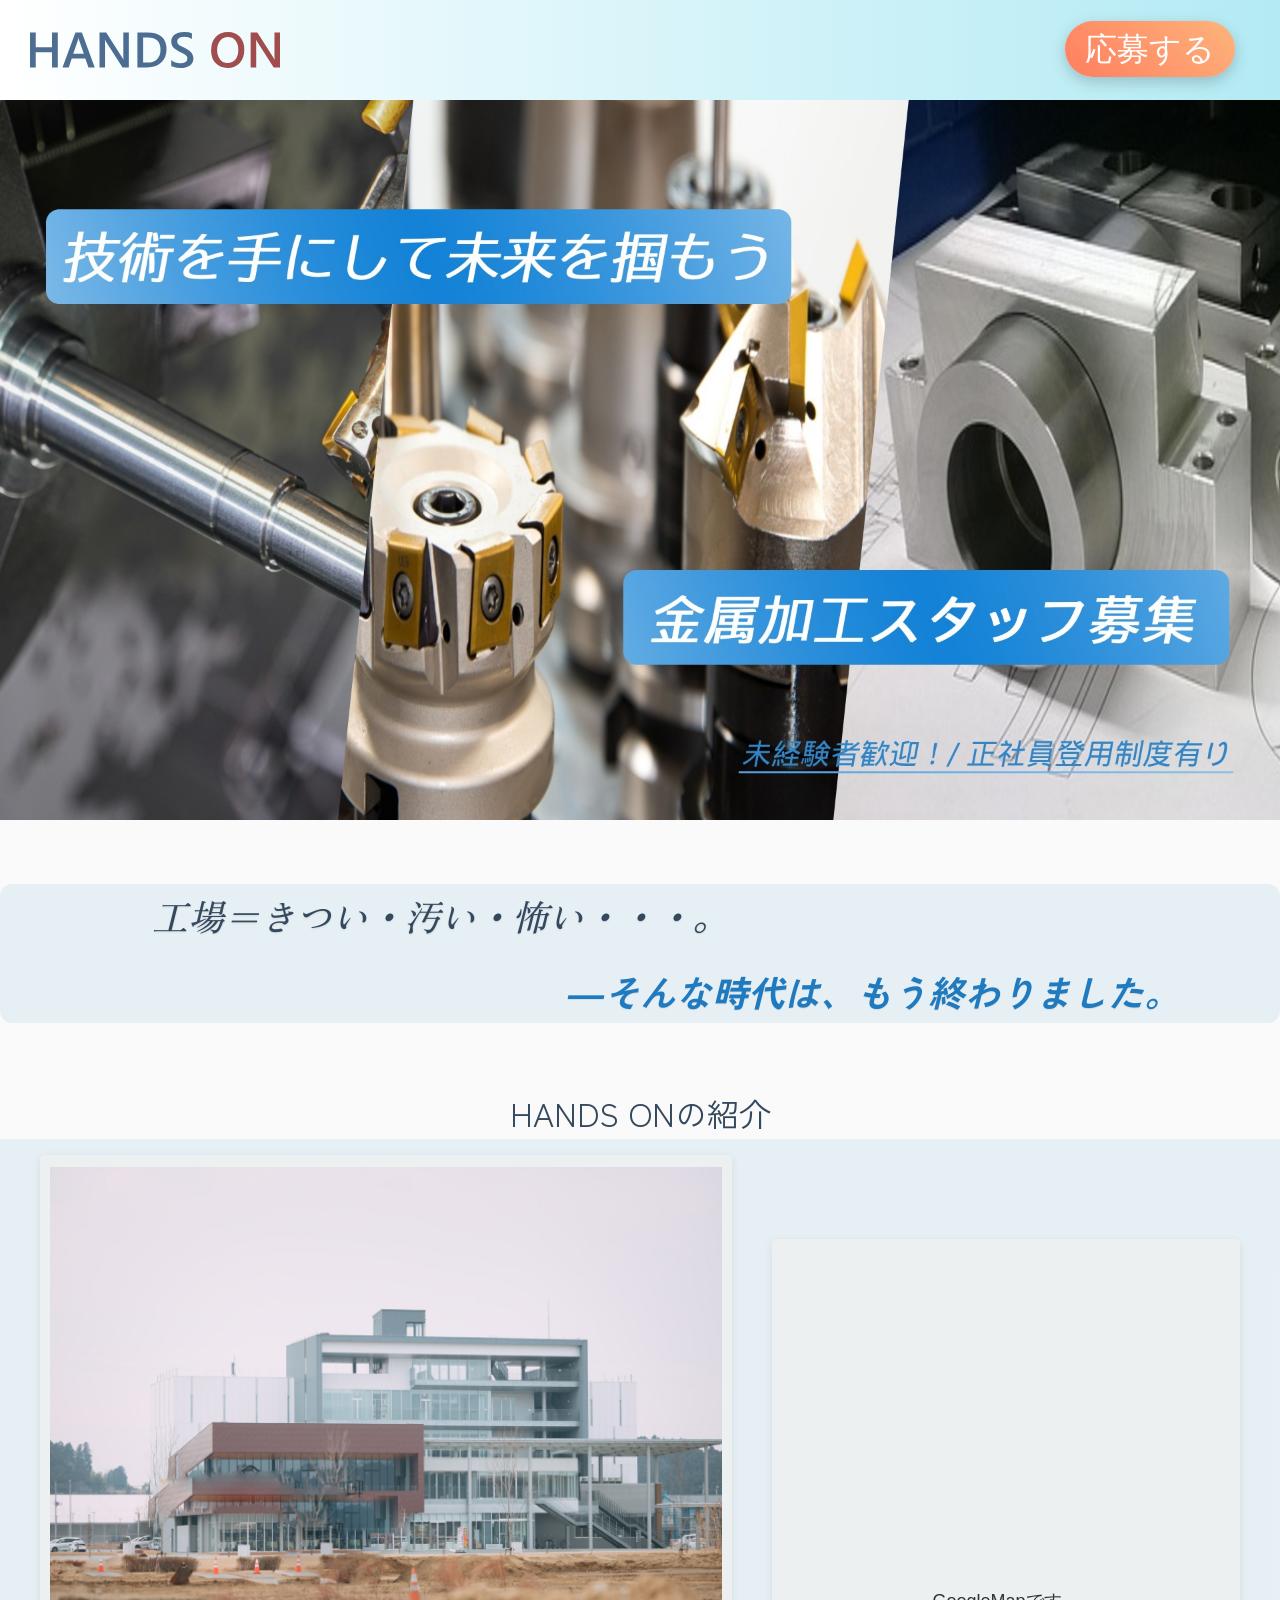
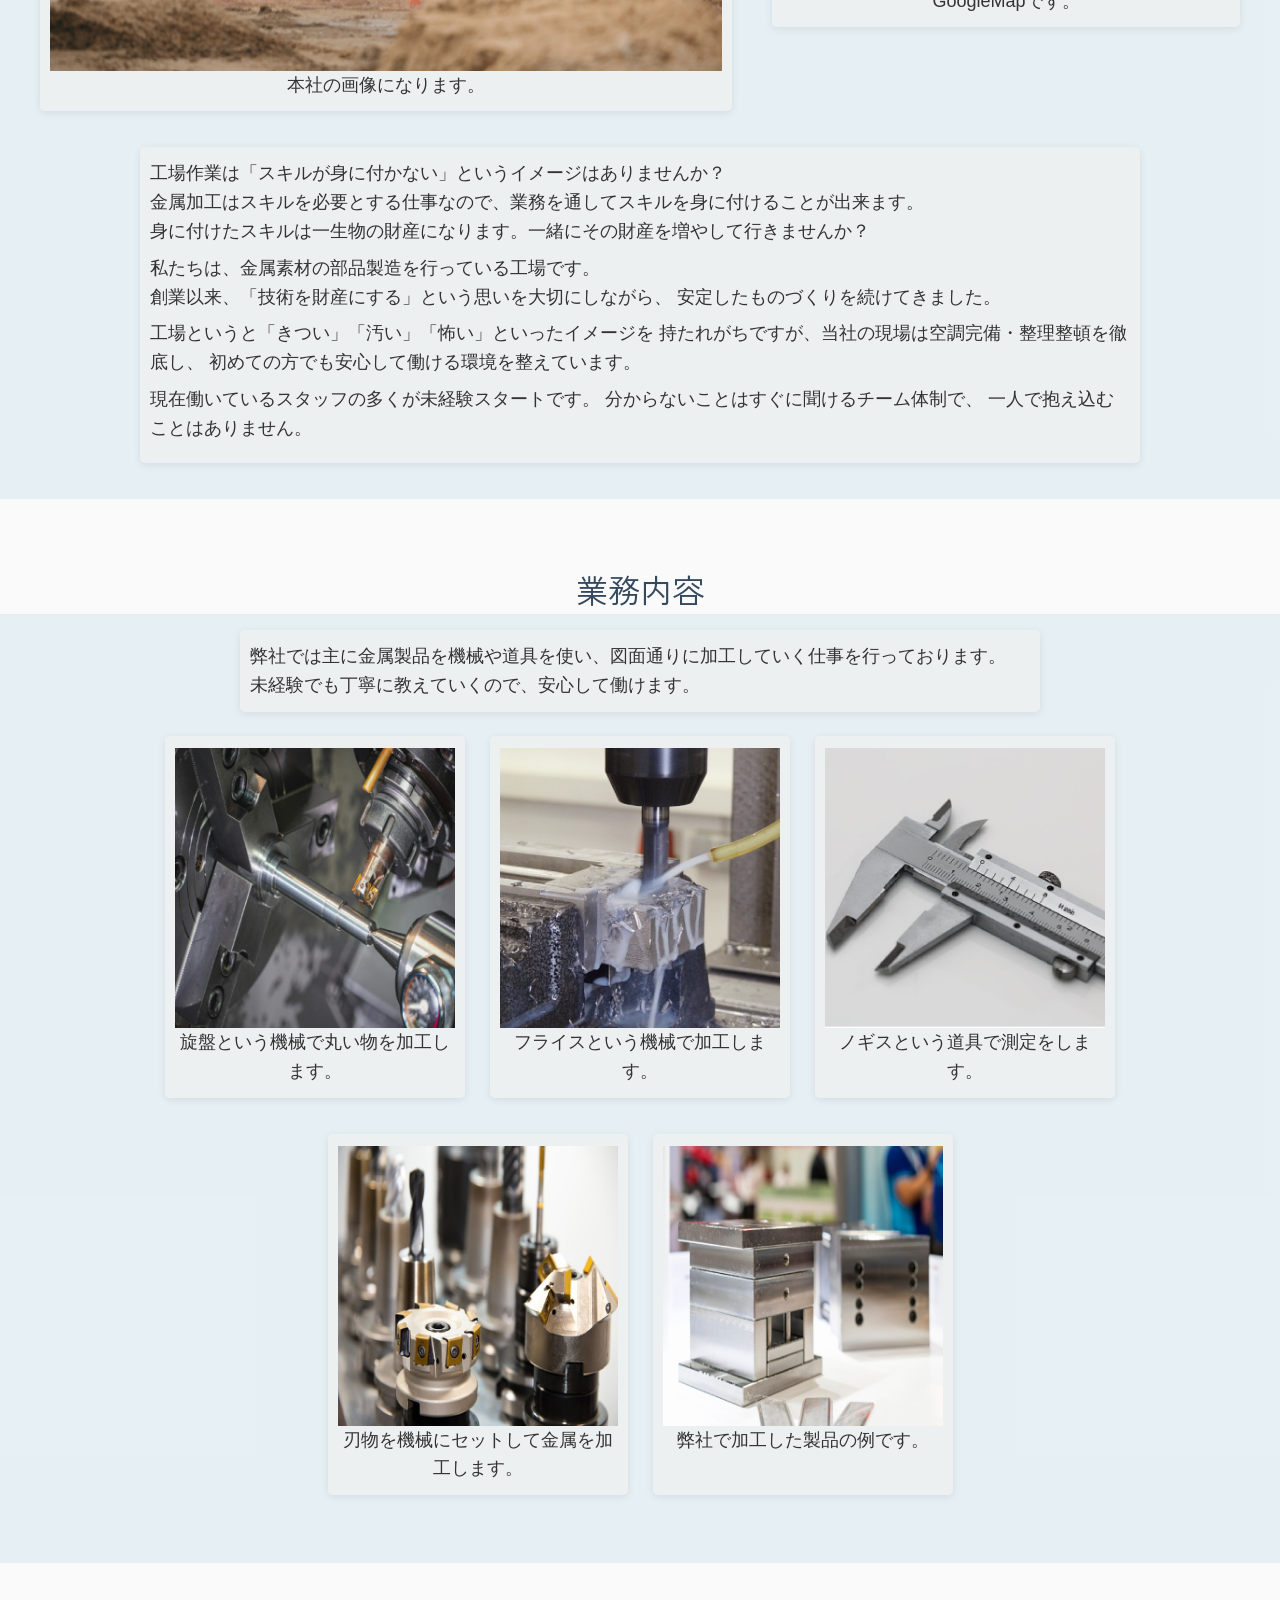
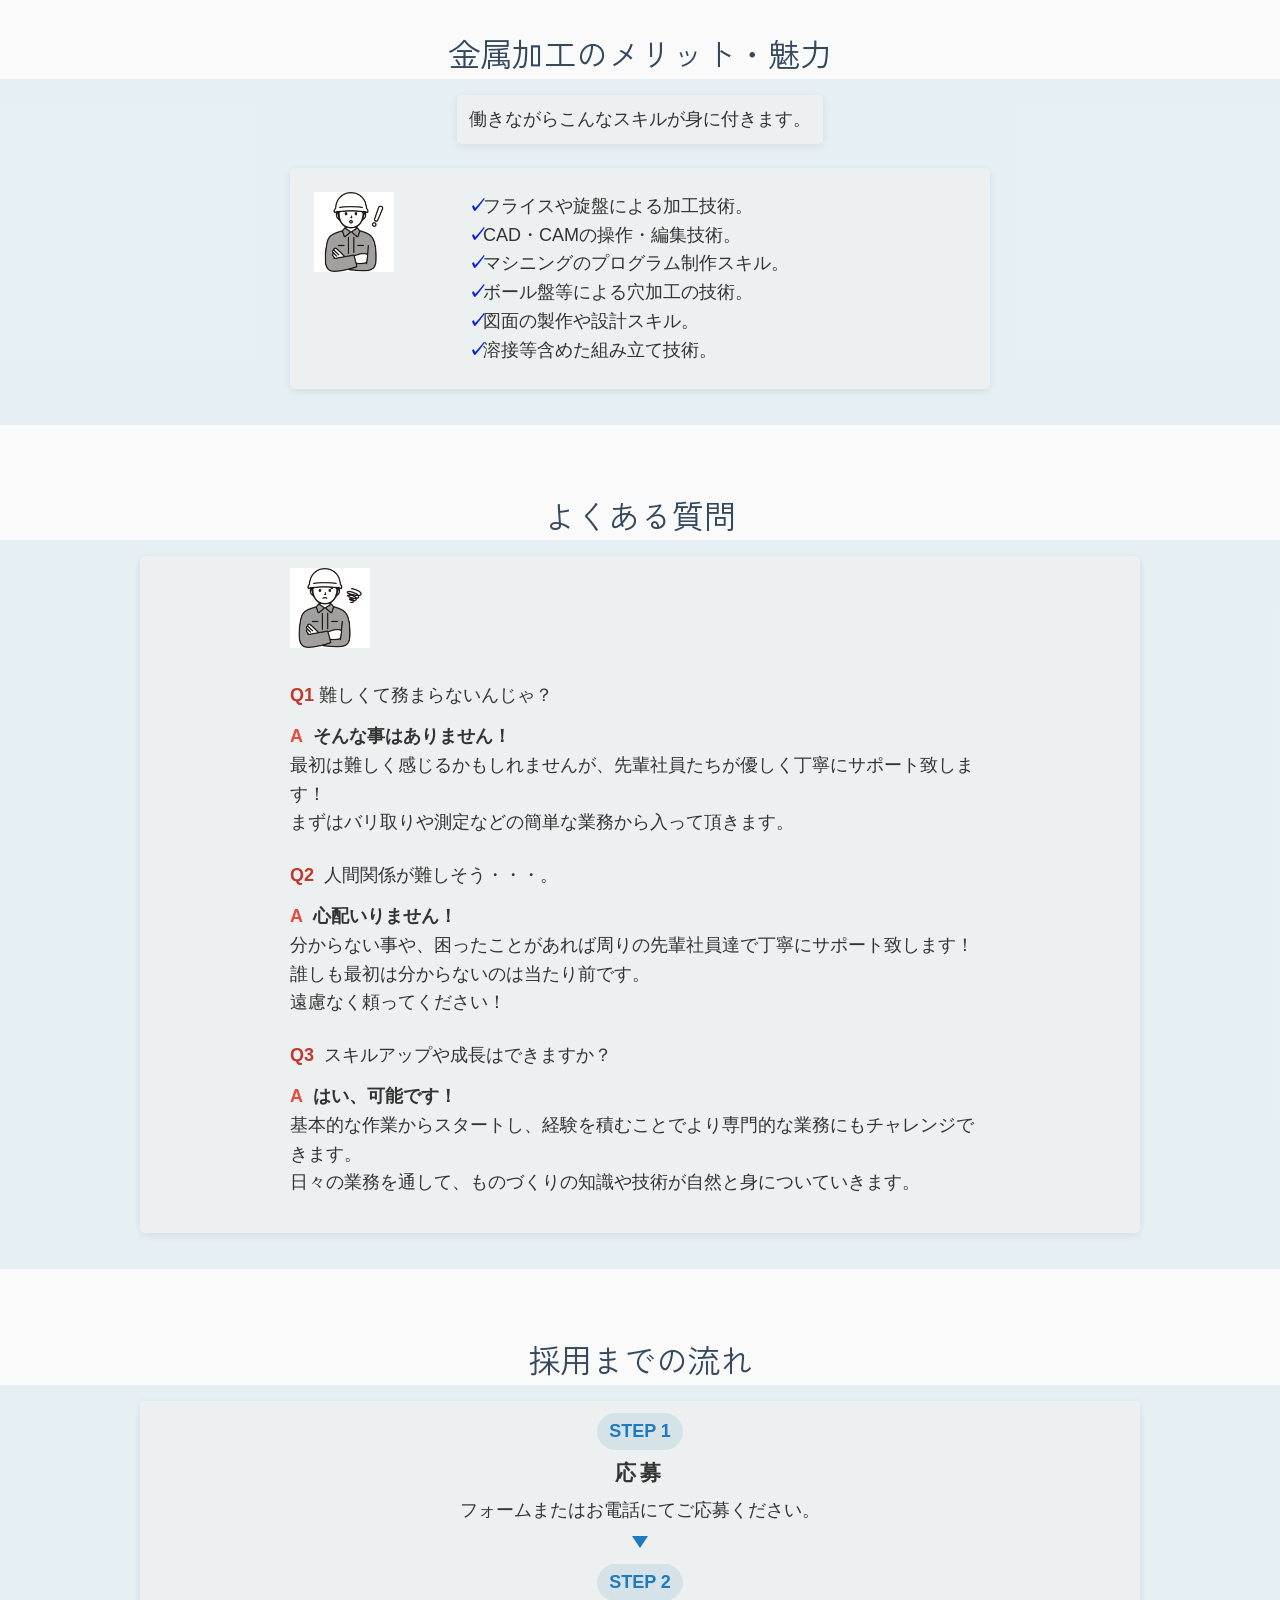
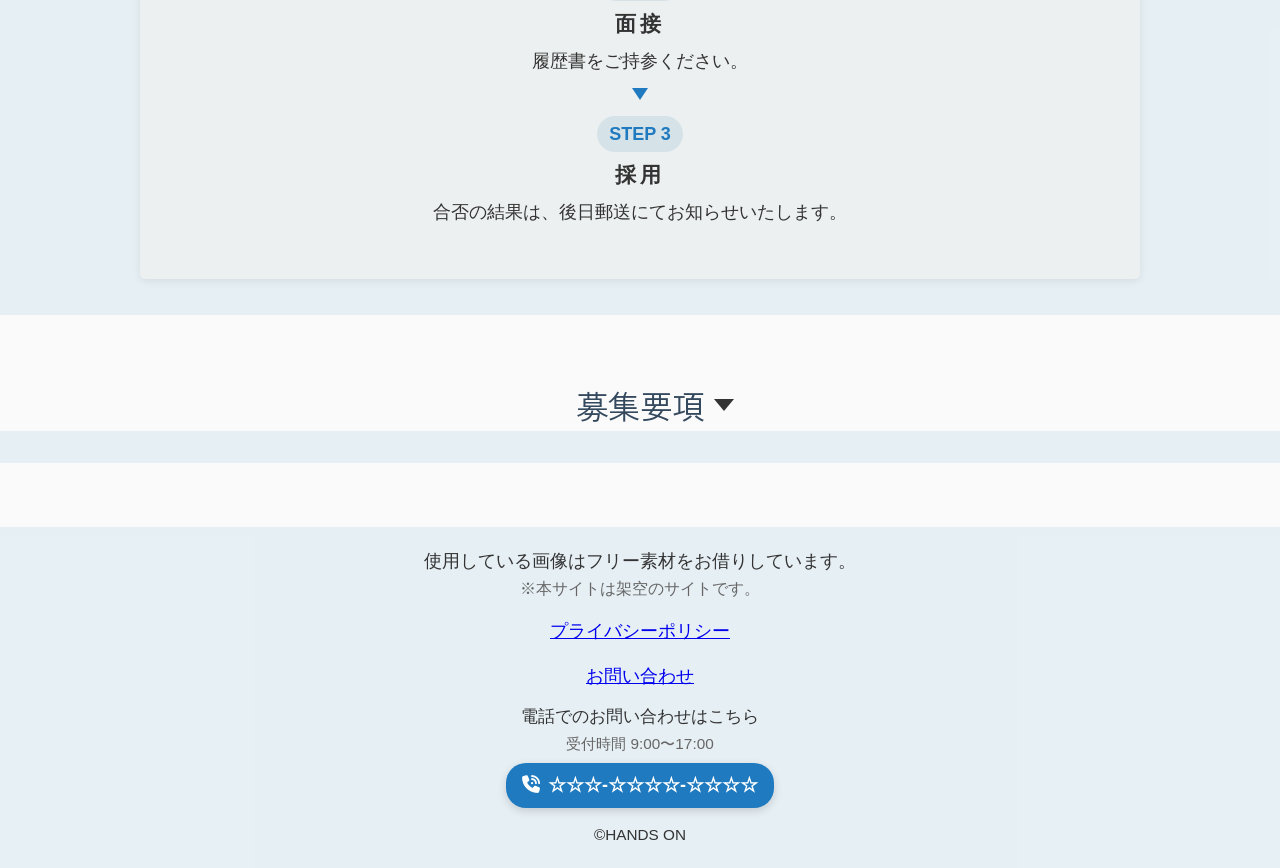
<file: index.html>
<!DOCTYPE html>
<html lang="ja">

<head>
	<meta charset="UTF-8">
	<meta name="viewport" content="width=device-width, initial-scale=1.0">
	<meta name="description" content="静岡県御殿場市の金属加工メーカーHANDS ONの採用サイトです。未経験からスキルが身につく環境で、ものづくりに挑戦しませんか？">

	<!--OGP-->
	<meta property="og:title" content="未経験歓迎｜HANDS ON 採用サイト">
	<meta property="og:description" content="金属加工の技術を一から学び、将来に活かせるスキルを身につけませんか？未経験から成長できる職場です。">
	<meta property="og:image" content="https://example.com/images/hero.jpg">
	<meta property="og:type" content="website">
	<meta property="og:url" content="https://example.com/">
	<!--OGP-->

	<title>採用サイト｜HANDS ON</title>
	<link rel="preconnect" href="https://fonts.googleapis.com">
	<link rel="preconnect" href="https://fonts.gstatic.com" crossorigin>
	<link href="https://fonts.googleapis.com/css2?family=Zen+Kaku+Gothic+New&display=swap" rel="stylesheet">
	<link rel="preconnect" href="https://fonts.googleapis.com">
	<link rel="preconnect" href="https://fonts.gstatic.com" crossorigin>
	<link href="https://fonts.googleapis.com/css2?family=Zen+Old+Mincho&display=swap" rel="stylesheet">
	<link rel="stylesheet" href="https://cdnjs.cloudflare.com/ajax/libs/font-awesome/6.5.0/css/all.min.css">
	<link rel="stylesheet" href="css/style.css">
</head>

<body>

	<div class="site-wrapper">

		<!--header-->

		<header class="site-header">

			<div class="header-inner">

				<a href="/">
					<img src="images/logo.svg" alt="企業ロゴ" width="240" height="64" class="logo">
				</a>

				<nav class="nav-cta">
					<a href="apply.html">応募する</a>
				</nav>

			</div><!--/.header-inner-->

		</header>

		<main>

			<!--ヒーロイメージ-->

			<section class="section-hero">

				<img src="images/hero.jpg" alt="ヒーローイメージ" width="1920" height="1080">

				<div class="hero-copy">

					<h1>
						<span class="h1-line1">工場＝きつい・汚い・怖い・・・。</span><br>
						<span class="h1-line2">―そんな時代は、もう終わりました。</span>
					</h1>

				</div><!--/.hero-copy-->

			</section><!--/.section-hero-->


			<!--HANDS ONの紹介-->

			<section class="section-company">

				<h2>HANDS&nbsp;ONの紹介</h2>

				<div class="section-container">

					<div class="company-visuals">

						<figure class="company-img panel">

							<div class="img-box">
								<img src="images/company.jpg" alt="本社の写真" width="700" height="500">
							</div><!--/.img-box-->

							<figcaption>
								本社の画像になります。
							</figcaption>
						</figure>

						<figure class="map panel">

							<div class="img-box">
								<iframe
									src="https://www.google.com/maps/embed?pb=!1m17!1m12!1m3!1d3258.5691129601214!2d138.93061807632878!3d35.24209485397123!2m3!1f0!2f0!3f0!3m2!1i1024!2i768!4f13.1!3m2!1m1!2zMzXCsDE0JzMxLjUiTiAxMzjCsDU1JzU5LjUiRQ!5e0!3m2!1sja!2sjp!4v1770904411755!5m2!1sja!2sjp"
									style="border:0;" allowfullscreen="" loading="lazy"
									referrerpolicy="no-referrer-when-downgrade"></iframe>
							</div><!--/.img-box-->

							<figcaption>
								GoogleMapです。
							</figcaption>
						</figure>

					</div><!--/.company-visuals-->

					<div class="company-text panel">

						<p>
							工場作業は「スキルが身に付かない」というイメージはありませんか？<br>
							金属加工はスキルを必要とする仕事なので、業務を通してスキルを身に付けることが出来ます。<br>
							身に付けたスキルは一生物の財産になります。一緒にその財産を増やして行きませんか？
						</p>

						<p>
							私たちは、金属素材の部品製造を行っている工場です。<br>
							創業以来、「技術を財産にする」という思いを大切にしながら、
							安定したものづくりを続けてきました。
						</p>

						<p>
							工場というと「きつい」「汚い」「怖い」といったイメージを
							持たれがちですが、当社の現場は空調完備・整理整頓を徹底し、
							初めての方でも安心して働ける環境を整えています。
						</p>

						<p>
							現在働いているスタッフの多くが未経験スタートです。
							分からないことはすぐに聞けるチーム体制で、
							一人で抱え込むことはありません。
						</p>

					</div><!--/.company-text-->

				</div><!--/.section-container-->

			</section><!--/.section-company-->

			<!--業務内容-->

			<section class="section-job">

				<h2>業務内容</h2>

				<div class="section-container">

					<p class="job-text panel">
						弊社では主に金属製品を機械や道具を使い、図面通りに加工していく仕事を行っております。<br>
						未経験でも丁寧に教えていくので、安心して働けます。<br>
					</p>

					<div class="job-img-container">

						<div class="job-row">

							<figure class="job-img panel">
								<img src="images/machine1.jpg" alt="旋盤加工の画像" width="300" height="300">
								<figcaption>
									旋盤という機械で丸い物を加工します。
								</figcaption>
							</figure>

							<figure class="job-img panel">
								<img src="images/machine2.jpg" alt="フライス加工の画像" width="300" height="300">
								<figcaption>
									フライスという機械で加工します。
								</figcaption>
							</figure>

							<figure class="job-img panel">
								<img src="images/tool2.jpg" alt="ノギスの画像" width="300" height="300">
								<figcaption>
									ノギスという道具で測定をします。
								</figcaption>
							</figure>

						</div><!--/.job-row-->

						<div class="job-row">

							<figure class="job-img panel">
								<img src="images/tool3.jpg" alt="ミーリングツールの画像" width="300" height="300">
								<figcaption>
									刃物を機械にセットして金属を加工します。
								</figcaption>
							</figure>

							<figure class="job-img panel">
								<img src="images/work1.jpg" alt="加工した製品の参考画像" width="300" height="300">
								<figcaption>
									弊社で加工した製品の例です。
								</figcaption>
							</figure>

						</div><!--/.job-row-->

					</div><!--job-img-container-->

				</div><!--/.section-container-->

			</section><!--/.section-job-->

			<!--金属加工のメリット・魅力-->

			<section class="section-benefits">

				<h2>金属加工のメリット・魅力</h2>

				<div class="section-container">

					<div class="panel">

						<p class="benefits-text">働きながらこんなスキルが身に付きます。</p>

					</div><!--/.panel-->

					<div class="panel">

						<div class="icon">

							<img src="images/human2.jpg" alt="作業員のイラスト">

						</div><!--/.icon-->

						<ul class="benefits-list">

							<li>フライスや旋盤による加工技術。</li>
							<li>CAD・CAMの操作・編集技術。</li>
							<li>マシニングのプログラム制作スキル。</li>
							<li>ボール盤等による穴加工の技術。</li>
							<li>図面の製作や設計スキル。</li>
							<li>溶接等含めた組み立て技術。</li>

						</ul>

					</div><!--/.panel-->

				</div><!--/.section-container-->

			</section><!--/.section-benefits-->

			<!--よくある質問-->

			<section class="section-qa">

				<h2>よくある質問</h2>

				<div class="section-container">

					<div class="panel">

						<div class="qa-inner">

							<div class="icon">
								<img src="images/human1.jpg" alt="困っている作業員のイラスト">
							</div>

							<p class="question"><span class="span-q">Q1</span>難しくて務まらないんじゃ？</p>

							<p class="answer">
								<span class="span-a">A</span>
								<span class="span-answer">そんな事はありません！</span><br>
								最初は難しく感じるかもしれませんが、先輩社員たちが優しく丁寧にサポート致します！<br>
								まずはバリ取りや測定などの簡単な業務から入って頂きます。
							</p>

							<p class="question">
								<span class="span-q">Q2</span>
								人間関係が難しそう・・・。
							</p>

							<p class="answer">
								<span class="span-a">A</span>
								<span class="span-answer">心配いりません！</span><br>
								分からない事や、困ったことがあれば周りの先輩社員達で丁寧にサポート致します！<br>
								誰しも最初は分からないのは当たり前です。<br>
								遠慮なく頼ってください！
							</p>

							<p class="question">
								<span class="span-q">Q3</span>
								スキルアップや成長はできますか？
							</p>

							<p class="answer">
								<span class="span-a">A</span>
								<span class="span-answer">はい、可能です！</span><br>
								基本的な作業からスタートし、経験を積むことでより専門的な業務にもチャレンジできます。<br>
								日々の業務を通して、ものづくりの知識や技術が自然と身についていきます。
							</p>

						</div><!--/.qa-inner-->

					</div><!--/.panel-->

				</div><!--/.section-container-->

			</section><!--/.section-qa-->

			<!--採用までの流れ-->

			<section class="section-flow">

				<h2>採用までの流れ</h2>

				<div class="section-container">

					<div class="flow-list panel">

						<div class="flow-item">
							<span class="step">STEP 1</span>
							<h3>応募</h3>
							<p>フォームまたはお電話にてご応募ください。</p>
						</div>

						<div class="flow-item">
							<span class="step">STEP 2</span>
							<h3>面接</h3>
							<p>履歴書をご持参ください。</p>
						</div>

						<div class="flow-item">
							<span class="step">STEP 3</span>
							<h3>採用</h3>
							<p>合否の結果は、後日郵送にてお知らせいたします。</p>
						</div>

					</div><!--/.flow-list-->

				</div><!--/.section-container-->

			</section><!--/.section-flow-->

			<!--募集要項-->

			<section class="section-recruit">

				<!--アコーディオン実装-->

				<div class="recruit-header">

					<h2>募集要項</h2>

					<button class="recruit-toggle" aria-expanded="false">
						<span class="triangle"></span>
					</button>

				</div><!--/.recruit-header-->

				<div class="section-container">

					<div class="recruit-body">

						<div class="recruit-inner">

							<dl class="recruit-list panel">

								<dt>雇用形態</dt>
								<dd>
									アルバイト・パート<br>
									<span class="note">※入社後の勤務状況・習熟度に応じて正社員登用あり。</span><br>
									<span class="note">※製造業務の実務経験をお持ちの方は、正社員としての採用も可能です。</span>
								</dd>

								<dt>給与</dt>
								<dd>時給1,300円〜（※経験・能力を考慮&nbsp）<br>
									<span class="note">※正社員の場合は基本給制となります。</span>
								</dd>

								<dt>勤務地</dt>
								<dd>静岡県&nbsp;御殿場市&nbsp;駒門250-10</dd>

								<dt>勤務時間</dt>
								<dd>8:30〜17:30（実働8時間）</dd>

								<dt>休日・休暇</dt>
								<dd>完全週休二日制・大型連休あり・年間休日128日（会社カレンダーあり）</dd>

								<dt>待遇・福利厚生</dt>
								<dd>社会保険完備／交通費支給／制服貸与</dd>

								<dt>応募条件</dt>
								<dd>年齢・学歴不問</dd>

							</dl>

						</div><!--/.recruit-inner-->

					</div><!--/.recruit-body-->

				</div><!--/.section-container-->

			</section><!--/.section-recruit-->

		</main>

		<!--footer-->

		<footer class="site-footer">

			<p>使用している画像はフリー素材をお借りしています。</p>

			<aside>※本サイトは架空のサイトです。</aside>

			<nav class="footer-nav">

				<ul>

					<li>
						<a href="privacy-policy.html">プライバシーポリシー</a>
					</li>

					<li>
						<a href="contact.html">お問い合わせ</a>
					</li>

					<li class="footer-tel">

						<p class="tel-text">
							電話でのお問い合わせはこちら
						</p>

						<small class="tel-time">
							受付時間 9:00〜17:00
						</small>

						<a href="tel:☆☆☆☆☆☆☆☆☆☆☆" class="tel-icon">
							<i class="fa-solid fa-phone-volume"></i>
							<span>☆☆☆-☆☆☆☆-☆☆☆☆</span>
						</a>

					</li>

				</ul>

			</nav>

			<small>&copy;HANDS&nbsp;ON</small>

		</footer><!--/.site-footer-->

	</div><!--/.site-wrapper-->

	<!--アコーディオン用JS-->

	<script>
		document.addEventListener('DOMContentLoaded', function () {
			const section = document.querySelector('.section-recruit');
			const toggle = document.querySelector('.recruit-toggle');

			toggle.addEventListener('click', function () {
				section.classList.toggle('is-open');
			});
		});
	</script>

	<!--JSON-LD-->

	<script type="application/ld+json">
{
  "@context": "https://schema.org",
  "@type": "JobPosting",
  "title": "金属加工スタッフ（未経験歓迎）",
  "description": "静岡県御殿場市の金属加工メーカーHANDS ONにて、金属加工業務を担当していただきます。未経験からスキルを身につけられる環境です。",
	"datePosted": "2026-04-03",
	"validThrough": "2026-05-03T23:59",
  "employmentType": "PART_TIME",
  "hiringOrganization": {
    "@type": "Organization",
    "name": "HANDS ON",
    "url": "https://example.com/"
  },
  "jobLocation": {
    "@type": "Place",
    "address": {
      "@type": "PostalAddress",
			"postalCode": "412-0043",
      "addressRegion": "静岡県",
      "addressLocality": "御殿場市",
      "streetAddress": "駒門250-10",
      "addressCountry": "JP"
    }
  },
  "baseSalary": {
    "@type": "MonetaryAmount",
    "currency": "JPY",
    "value": {
      "@type": "QuantitativeValue",
      "value": 1300,
      "unitText": "HOUR"
    }
  }
}
</script>

</body>

</html>
</file>
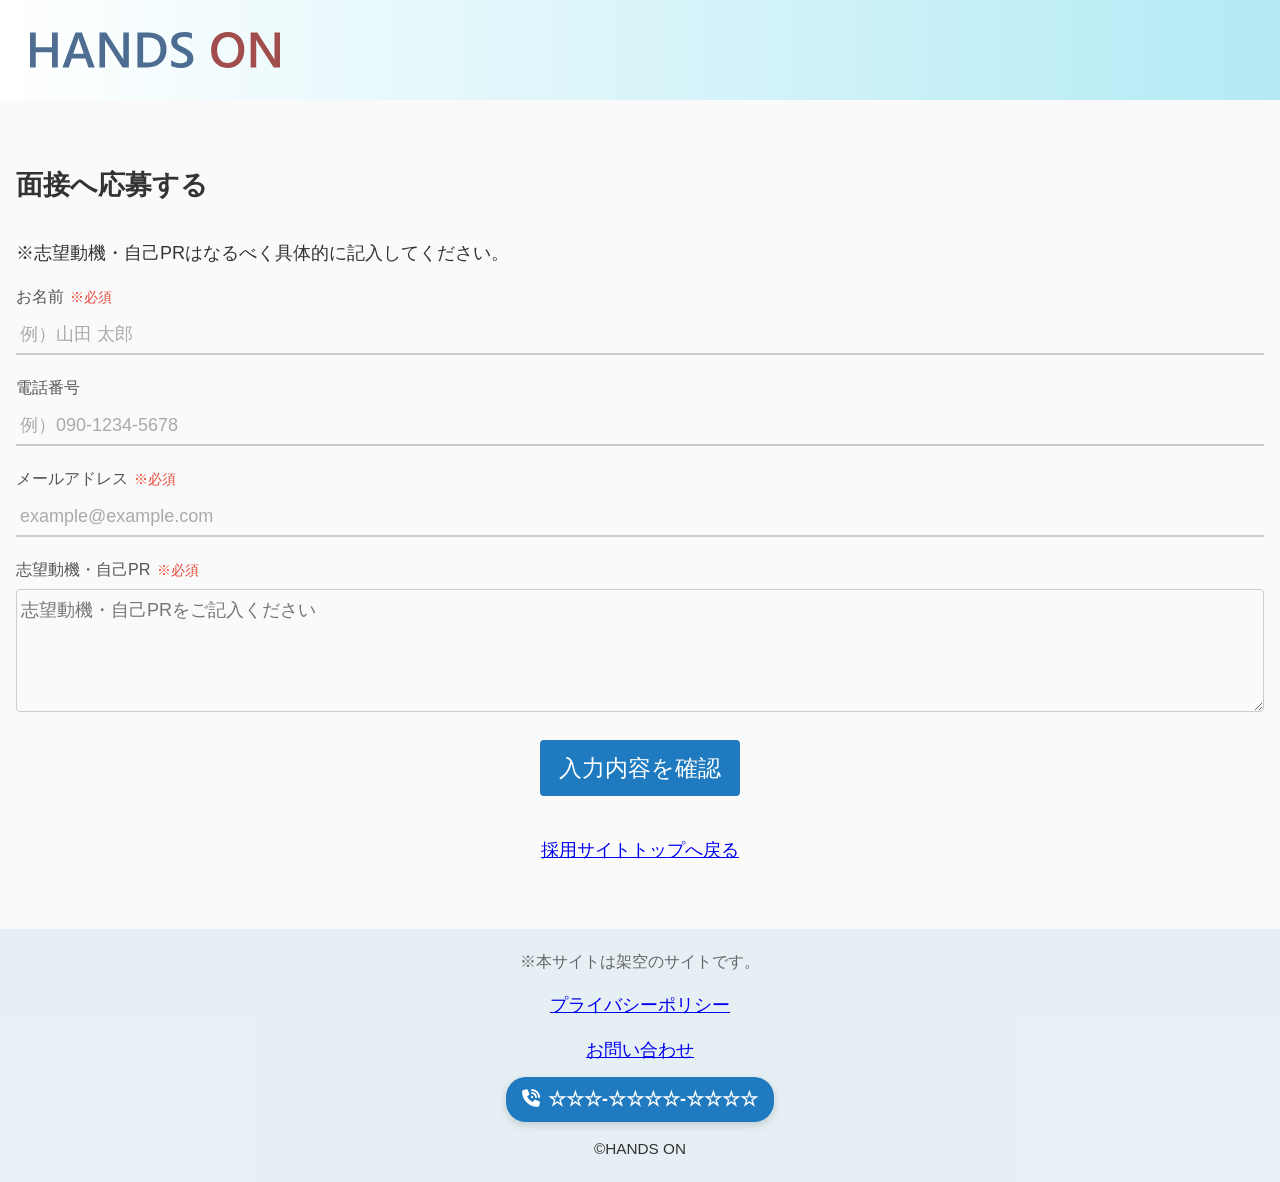
<file: apply.html>
<!DOCTYPE html>
<html lang="ja">

<head>
	<meta charset="UTF-8">
	<meta name="viewport" content="width=device-width, initial-scale=1.0">
	<meta name="description" content="HANDS ON 採用サイトの面接の応募フォームです。未経験歓迎の金属加工スタッフ募集にご応募いただけます。必要事項をご入力のうえ、送信してください。">

	<!--OGP-->
	<meta property="og:title" content="未経験歓迎｜HANDS ON 採用サイト">
	<meta property="og:description" content="金属加工の技術を一から学び、将来に活かせるスキルを身につけませんか？未経験から成長できる職場です。">
	<meta property="og:image" content="https://example.com/images/hero.jpg">
	<meta property="og:type" content="website">
	<meta property="og:url" content="https://example.com/">
	<!--OGP-->

	<title>面接応募｜HANDS ON</title>
	<link rel="preconnect" href="https://fonts.googleapis.com">
	<link rel="preconnect" href="https://fonts.gstatic.com" crossorigin>
	<link href="https://fonts.googleapis.com/css2?family=Zen+Kaku+Gothic+New&display=swap" rel="stylesheet">
	<link rel="preconnect" href="https://fonts.googleapis.com">
	<link rel="preconnect" href="https://fonts.gstatic.com" crossorigin>
	<link href="https://fonts.googleapis.com/css2?family=Zen+Old+Mincho&display=swap" rel="stylesheet">
	<link rel="stylesheet" href="https://cdnjs.cloudflare.com/ajax/libs/font-awesome/6.5.0/css/all.min.css">
	<link rel="stylesheet" href="css/style.css">
</head>

<body>

	<div class="site-wrapper">

		<header class="site-header">

			<div class="header-inner">

				<a href="/">
					<img src="images/logo.svg" alt="企業ロゴ" width="240" height="64" class="logo">
				</a>

			</div><!--/.header-inner-->

		</header>

		<main class="main-offset">

			<section class="contact">

				<h1>面接へ応募する</h1>

				<p>※志望動機・自己PRはなるべく具体的に記入してください。</p>

				<form action="#" method="post" class="contact-form" novalidate>

					<div class="form-group">
						<label for="name">お名前<span class="required">※必須</span></label>
						<input type="text" id="name" name="name" required autocomplete="name" placeholder="例）山田 太郎">
						<p class="error-message"></p>
					</div>

					<div class="form-group">
						<label for="tel">電話番号</label>
						<input type="tel" id="tel" name="tel" autocomplete="tel" placeholder="例）090-1234-5678">
						<p class="error-message"></p>
					</div>

					<div class="form-group">
						<label for="email">メールアドレス<span class="required">※必須</span></label>
						<input type="email" id="email" name="email" required autocomplete="email" placeholder="example@example.com">
						<p class="error-message"></p>
					</div>

					<div class="form-group">
						<label for="message">志望動機・自己PR<span class="required">※必須</span></label>
						<textarea id="message" name="message" rows="5" required placeholder="志望動機・自己PRをご記入ください"></textarea>
						<p class="error-message"></p>
					</div>

					<div class="form-actions">
						<button type="submit">入力内容を確認</button>
					</div>

				</form>

			</section><!--/.contact-->

			<section class="confirm" hidden>

				<h2>入力内容の確認</h2>

				<p>※内容に間違いが無ければ送信するを押してください。</p>

				<ul>
					<li>お名前：<span id="confirm-name"></span></li>
					<li>電話番号：<span id="confirm-tel"></span></li>
					<li>メール：<span id="confirm-email"></span></li>
					<li>志望動機・自己PR：
						<div id="confirm-message" class="confirm-textarea"></div>
					</li>
				</ul>

				<div class="confirm-actions">

					<button id="back">修正する</button>

					<button id="submit-final">送信する</button>

				</div><!--/.confirm-actions-->

			</section>

			<nav class="back-to-top">
				<a href="index.html">採用サイトトップへ戻る</a>
			</nav>

		</main>

		<footer class="site-footer">

			<aside>※本サイトは架空のサイトです。</aside>

			<nav class="footer-nav">
				<ul>
					<li><a href="privacy-policy.html">プライバシーポリシー</a></li>
					<li><a href="contact.html">お問い合わせ</a></li>
					<li>
						<a href="tel:☆☆☆☆☆☆☆☆☆☆☆" class="tel-icon">
							<i class="fa-solid fa-phone-volume"></i>
							<span>☆☆☆-☆☆☆☆-☆☆☆☆</span>
						</a>
					</li>
				</ul>
			</nav>

			<small>&copy;HANDS&nbsp;ON</small>

		</footer><!--/.site-footer-->

	</div><!--/.site-wrapper-->

	<!--フォームの入力エラー-->

	<script>
		document.addEventListener('DOMContentLoaded', () => {
			const forms = document.querySelectorAll('.contact-form');

			forms.forEach(form => {

				form.addEventListener('submit', (e) => {
					e.preventDefault();
					let isValid = true;
					const requiredFieldsInside = form.querySelectorAll('[required]');

					requiredFieldsInside.forEach(field => {
						const formGroup = field.closest('.form-group');
						const errorMessage = formGroup.querySelector('.error-message');

						if (field.value.trim() === '') {
							formGroup.classList.add('has-error');
							errorMessage.textContent = '入力してください！';
							isValid = false;
						} else {
							formGroup.classList.remove('has-error');
							errorMessage.textContent = '';
						}
					});

					if (!isValid) return;

					document.getElementById('confirm-name').textContent = form.name.value;
					document.getElementById('confirm-tel').textContent = form.tel.value;
					document.getElementById('confirm-email').textContent = form.email.value;
					document.getElementById('confirm-message').textContent = form.message.value;

					form.closest('section.contact').hidden = true;
					document.querySelector('.confirm').hidden = false;
				});

				const requiredFieldsOutside = form.querySelectorAll('[required]');
				requiredFieldsOutside.forEach(field => {
					field.addEventListener('input', () => {
						const formGroup = field.closest('.form-group');
						const errorMessage = formGroup.querySelector('.error-message');

						if (field.value.trim() !== '') {
							formGroup.classList.remove('has-error');
							errorMessage.textContent = '';
						}

					});
				});
			});

			document.getElementById('back').addEventListener('click', () => {
				document.querySelector('.confirm').hidden = true;  // 確認画面を隠す
				document.querySelector('.contact').hidden = false; // フォームを再表示
			});

			document.getElementById('submit-final').addEventListener('click', () => {
				window.location.href = "thanks.html";
			});

		});

	</script>

</body>

</html>
</file>
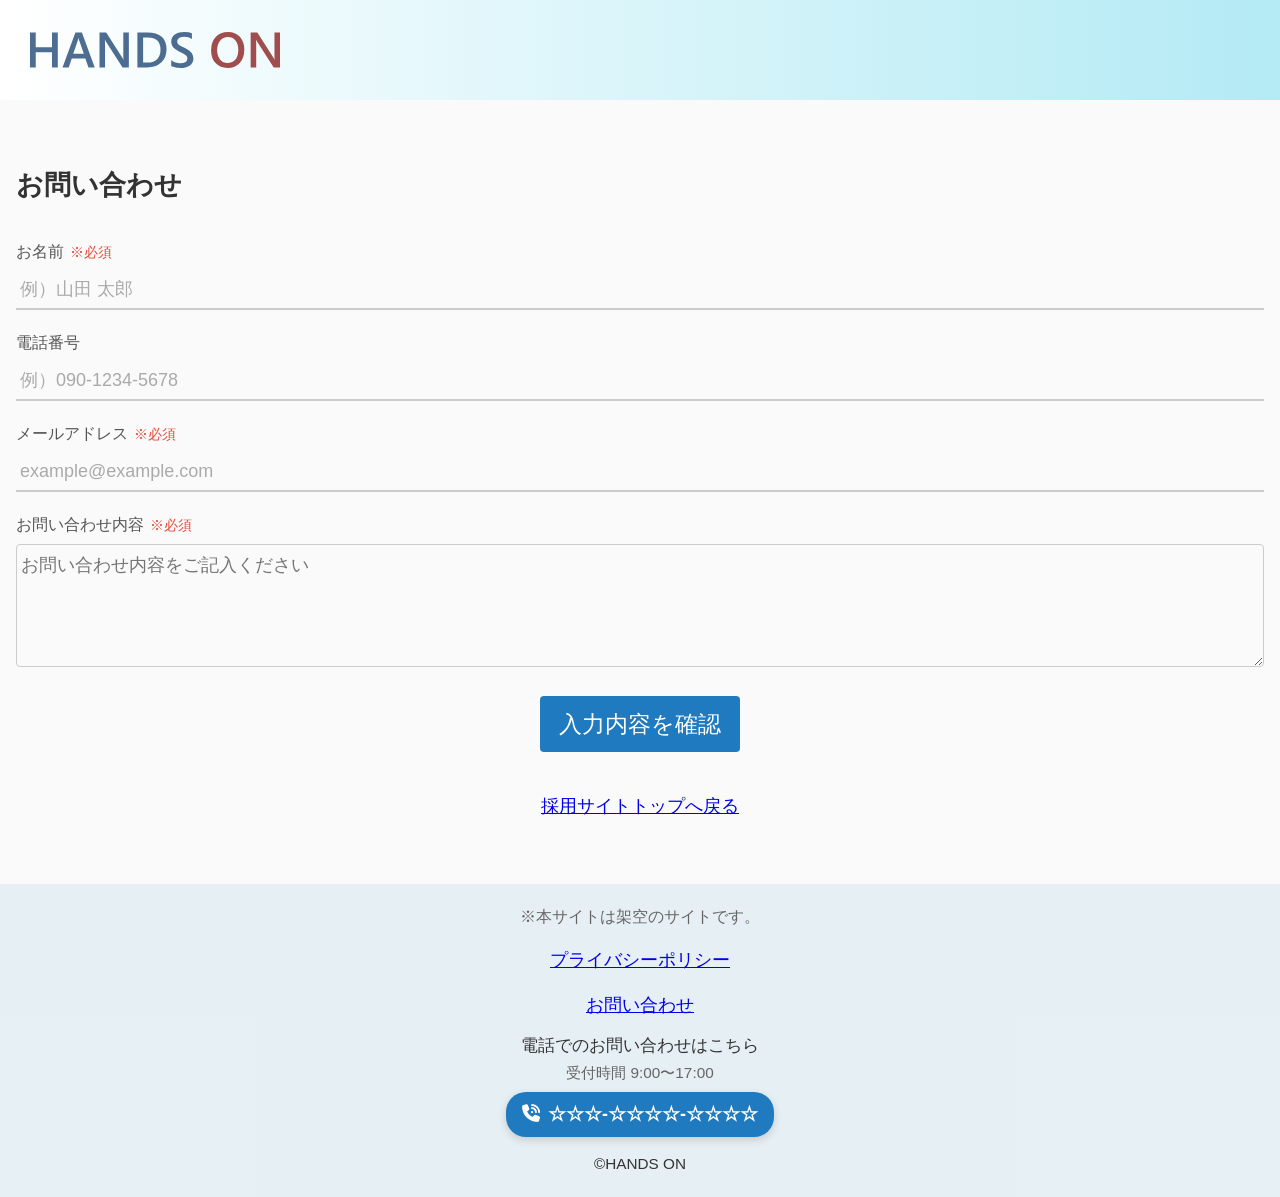
<file: contact.html>
<!DOCTYPE html>
<html lang="ja">

<head>
	<meta charset="UTF-8">
	<meta name="viewport" content="width=device-width, initial-scale=1.0">
	<meta name="description" content="HANDS ON 採用サイトのお問い合わせフォームです。採用に関するご質問はこちらからお気軽にご連絡ください。">

	<!--OGP-->
	<meta property="og:title" content="未経験歓迎｜HANDS ON 採用サイト">
	<meta property="og:description" content="金属加工の技術を一から学び、将来に活かせるスキルを身につけませんか？未経験から成長できる職場です。">
	<meta property="og:image" content="https://example.com/images/hero.jpg">
	<meta property="og:type" content="website">
	<meta property="og:url" content="https://example.com/">
	<!--OGP-->

	<title>お問い合わせ｜HANDS ON</title>
	<link rel="preconnect" href="https://fonts.googleapis.com">
	<link rel="preconnect" href="https://fonts.gstatic.com" crossorigin>
	<link href="https://fonts.googleapis.com/css2?family=Zen+Kaku+Gothic+New&display=swap" rel="stylesheet">
	<link rel="preconnect" href="https://fonts.googleapis.com">
	<link rel="preconnect" href="https://fonts.gstatic.com" crossorigin>
	<link href="https://fonts.googleapis.com/css2?family=Zen+Old+Mincho&display=swap" rel="stylesheet">
	<link rel="stylesheet" href="https://cdnjs.cloudflare.com/ajax/libs/font-awesome/6.5.0/css/all.min.css">
	<link rel="stylesheet" href="css/style.css">
</head>

<body>

	<div class="site-wrapper">

		<header class="site-header">

			<div class="header-inner">

				<a href="/">
					<img src="images/logo.svg" alt="企業ロゴ" width="240" height="64" class="logo">
				</a>

			</div><!--/.header-inner-->

		</header>

		<main class="main-offset">

			<section class="contact">

				<h1>お問い合わせ</h1>

				<form action="#" method="post" class="contact-form" novalidate>

					<div class="form-group">
						<label for="name">お名前<span class="required">※必須</span></label>
						<input type="text" id="name" name="name" required autocomplete="name" placeholder="例）山田 太郎">
						<p class="error-message"></p>
					</div>

					<div class="form-group">
						<label for="tel">電話番号</label>
						<input type="tel" id="tel" name="tel" autocomplete="tel" placeholder="例）090-1234-5678">
						<p class="error-message"></p>
					</div>

					<div class="form-group">
						<label for="email">メールアドレス<span class="required">※必須</span></label>
						<input type="email" id="email" name="email" required autocomplete="email" placeholder="example@example.com">
						<p class="error-message"></p>
					</div>

					<div class="form-group">
						<label for="message">お問い合わせ内容<span class="required">※必須</span></label>
						<textarea id="message" name="message" rows="5" required placeholder="お問い合わせ内容をご記入ください"></textarea>
						<p class="error-message"></p>
					</div>

					<div class="form-actions">
						<button type="submit">入力内容を確認</button>
					</div>

				</form>

			</section><!--/.contact-->

			<section class="confirm" hidden>

				<h2>入力内容の確認</h2>

				<p>※内容に間違いが無ければ送信するを押してください。</p>

				<ul>
					<li>お名前：<span id="confirm-name"></span></li>
					<li>電話番号：<span id="confirm-tel"></span></li>
					<li>メール：<span id="confirm-email"></span></li>
					<li>お問い合わせ内容：
						<div id="confirm-message" class="confirm-textarea"></div>
					</li>
				</ul>

				<div class="confirm-actions">

					<button id="back">修正する</button>

					<button id="submit-final">送信する</button>

				</div><!--/.confirm-actions-->

			</section>

			<nav class="back-to-top">
				<a href="index.html">採用サイトトップへ戻る</a>
			</nav>

		</main>

		<footer class="site-footer">

			<aside>※本サイトは架空のサイトです。</aside>

			<nav class="footer-nav">

				<ul>

					<li>
						<a href="privacy-policy.html">プライバシーポリシー</a>
					</li>

					<li>
						<a href="contact.html">お問い合わせ</a>
					</li>

					<li class="footer-tel">

						<p class="tel-text">
							電話でのお問い合わせはこちら
						</p>

						<small class="tel-time">
							受付時間 9:00〜17:00
						</small>

						<a href="tel:☆☆☆☆☆☆☆☆☆☆☆" class="tel-icon">
							<i class="fa-solid fa-phone-volume"></i>
							<span>☆☆☆-☆☆☆☆-☆☆☆☆</span>
						</a>

					</li>

				</ul>

			</nav>

			<small>&copy;HANDS&nbsp;ON</small>

		</footer><!--/.site-footer-->

	</div><!--/.site-wrapper-->

	<!--フォームの入力エラー-->

	<script>
		document.addEventListener('DOMContentLoaded', () => {
			const forms = document.querySelectorAll('.contact-form');

			forms.forEach(form => {

				form.addEventListener('submit', (e) => {
					e.preventDefault();
					let isValid = true;
					const requiredFieldsInside = form.querySelectorAll('[required]');

					requiredFieldsInside.forEach(field => {
						const formGroup = field.closest('.form-group');
						const errorMessage = formGroup.querySelector('.error-message');

						if (field.value.trim() === '') {
							formGroup.classList.add('has-error');
							errorMessage.textContent = '入力してください！';
							isValid = false;
						} else {
							formGroup.classList.remove('has-error');
							errorMessage.textContent = '';
						}
					});

					if (!isValid) return;

					document.getElementById('confirm-name').textContent = form.name.value;
					document.getElementById('confirm-tel').textContent = form.tel.value;
					document.getElementById('confirm-email').textContent = form.email.value;
					document.getElementById('confirm-message').textContent = form.message.value;

					form.closest('section.contact').hidden = true;
					document.querySelector('.confirm').hidden = false;
				});

				const requiredFieldsOutside = form.querySelectorAll('[required]');
				requiredFieldsOutside.forEach(field => {
					field.addEventListener('input', () => {
						const formGroup = field.closest('.form-group');
						const errorMessage = formGroup.querySelector('.error-message');

						if (field.value.trim() !== '') {
							formGroup.classList.remove('has-error');
							errorMessage.textContent = '';
						}

					});
				});
			});

			document.getElementById('back').addEventListener('click', () => {
				document.querySelector('.confirm').hidden = true;  // 確認画面を隠す
				document.querySelector('.contact').hidden = false; // フォームを再表示
			});

			document.getElementById('submit-final').addEventListener('click', () => {
				window.location.href = "thanks.html";
			});

		});

	</script>

</body>

</html>
</file>
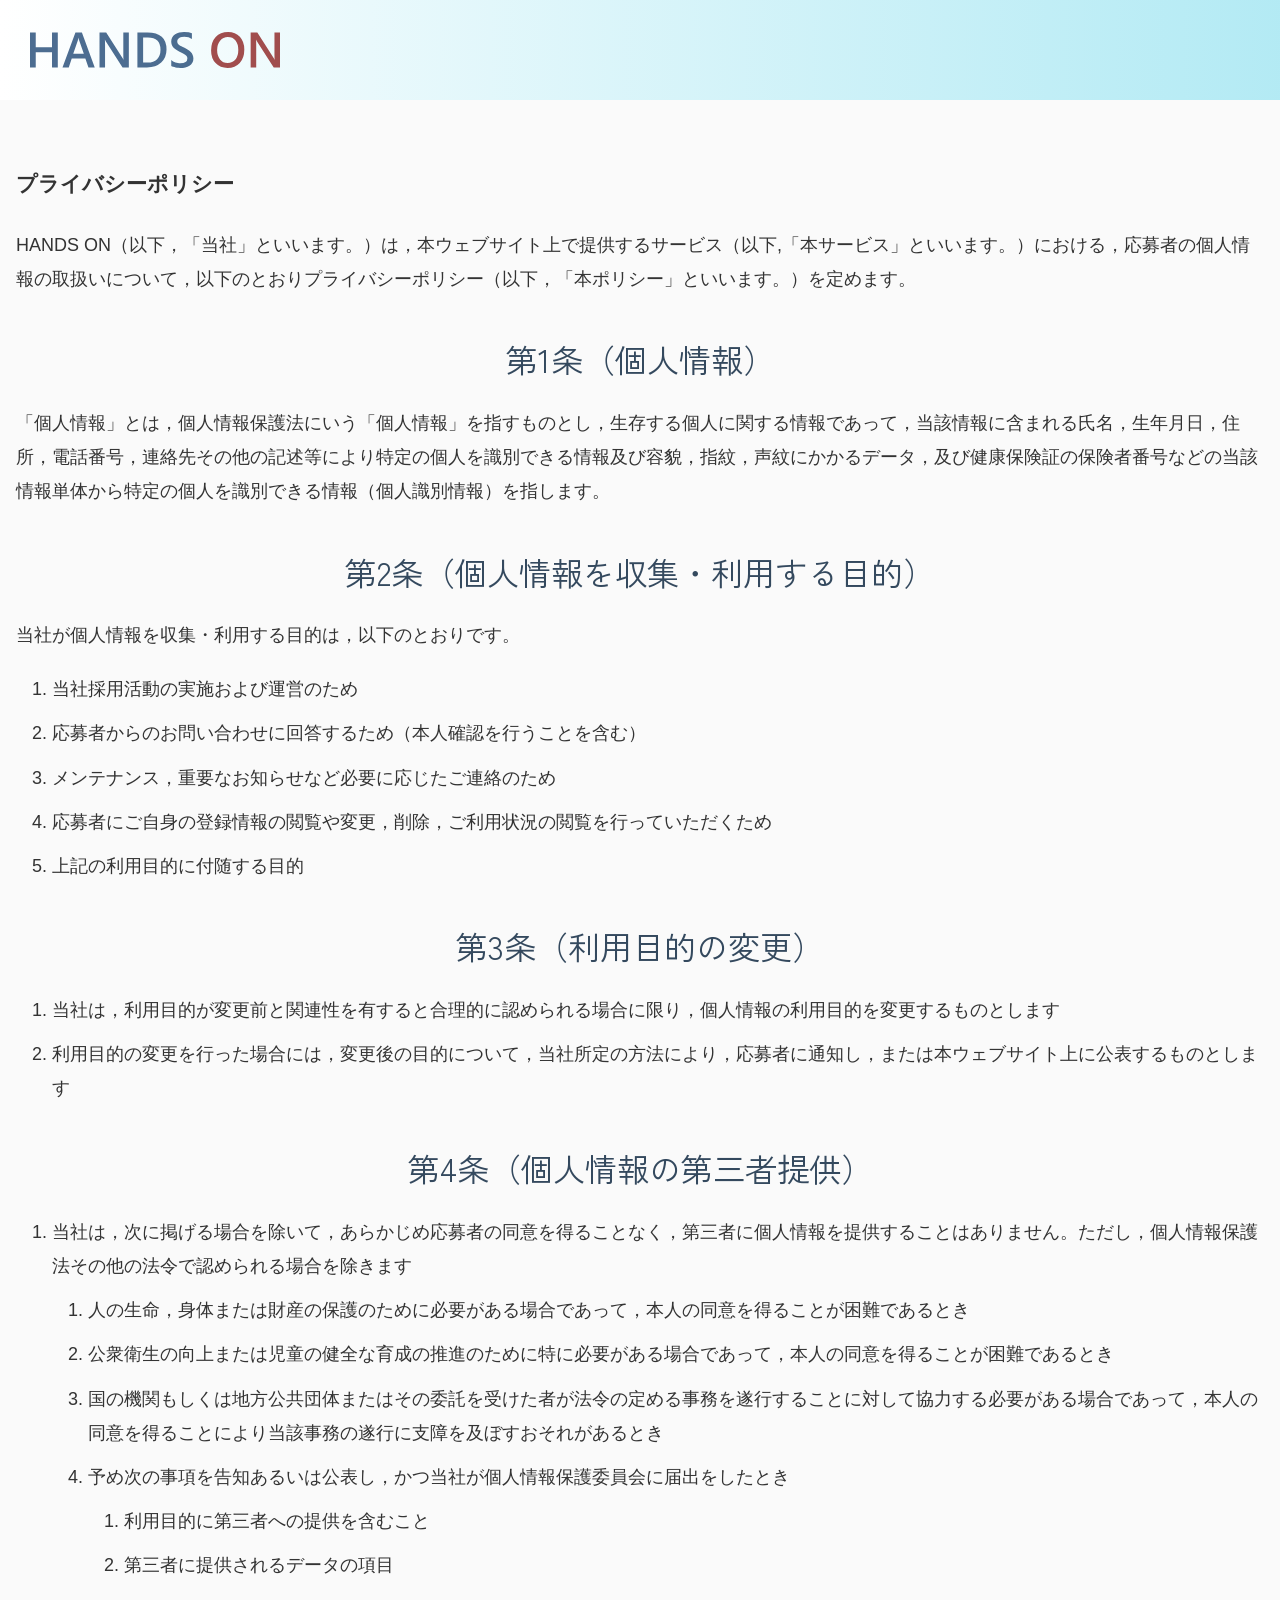
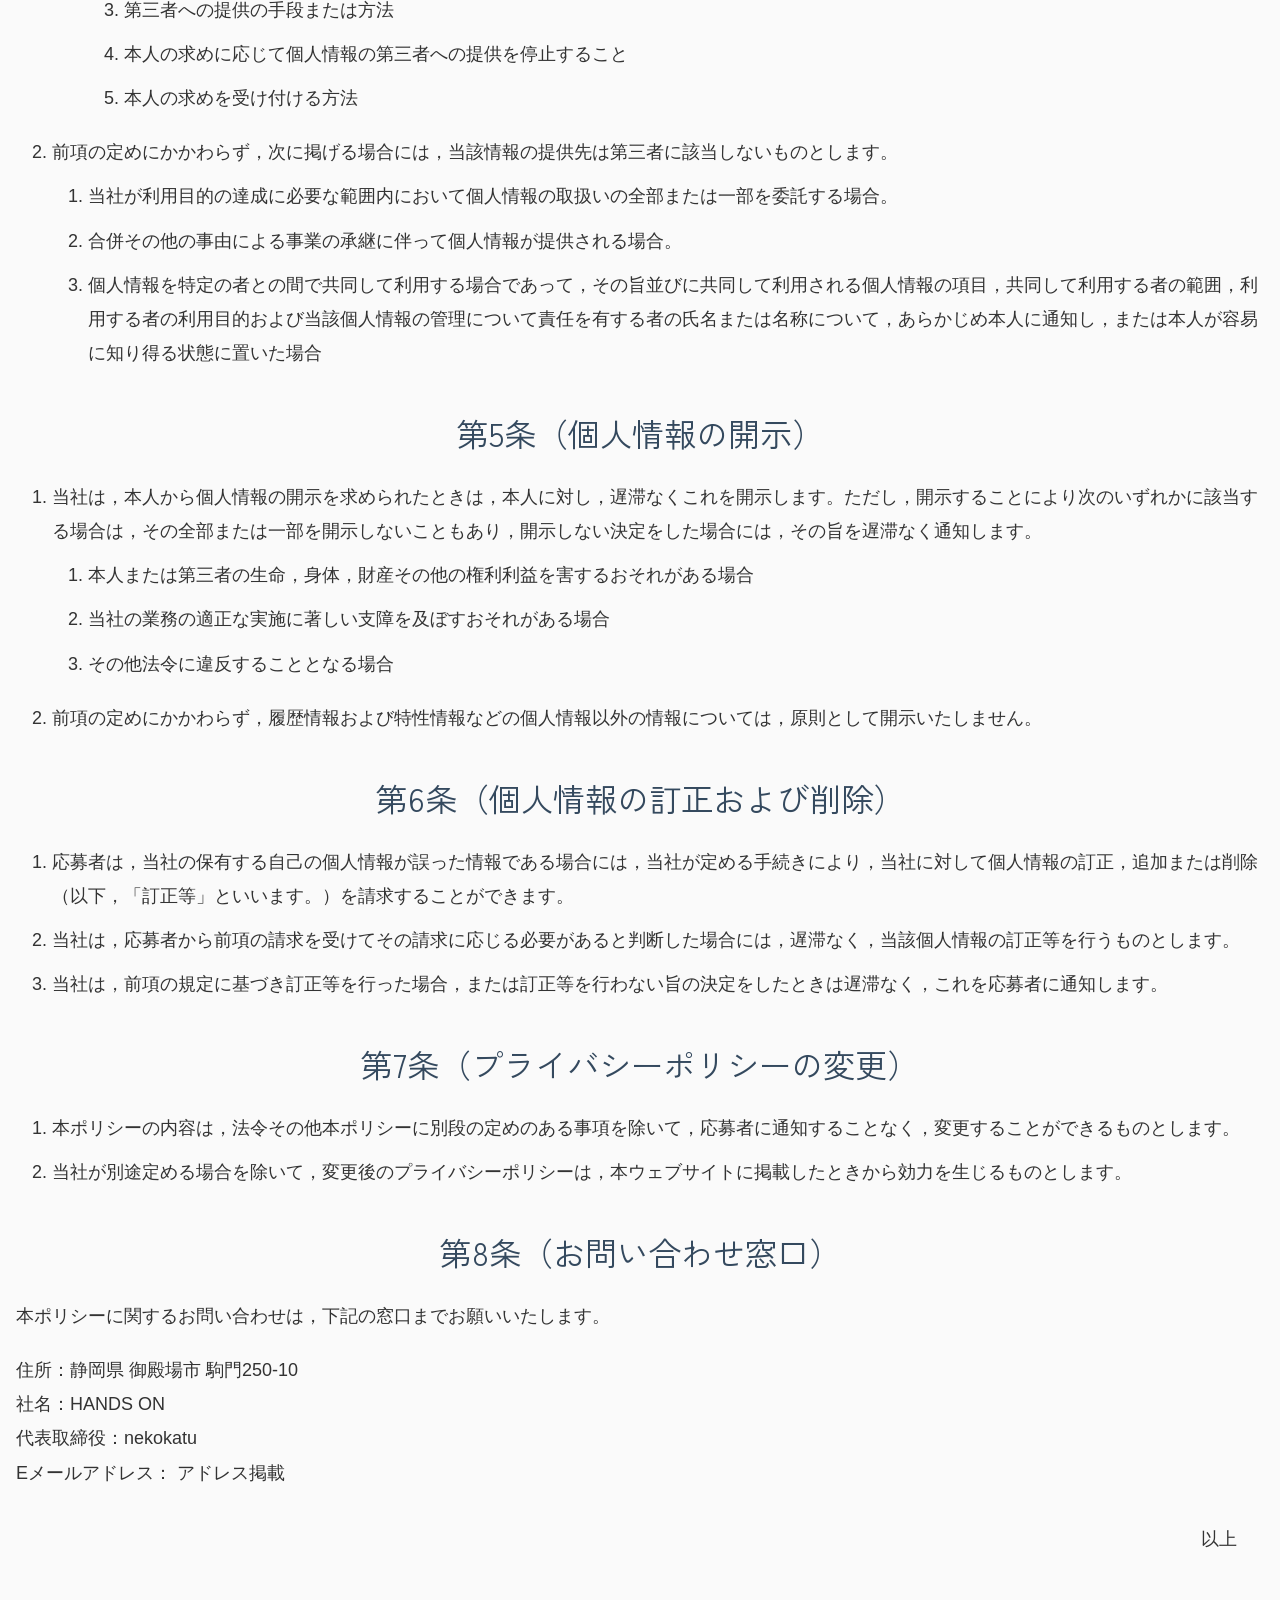
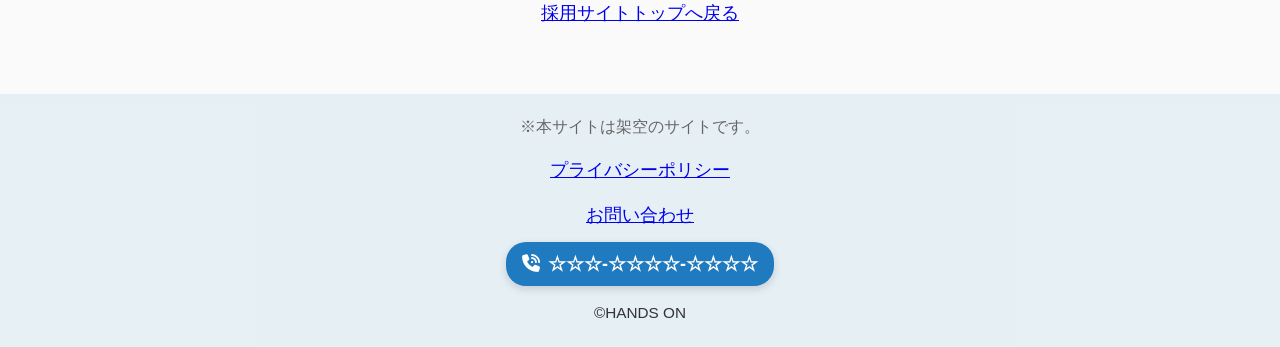
<file: privacy-policy.html>
<!DOCTYPE html>
<html lang="ja">

<head>
	<meta charset="UTF-8">
	<meta name="viewport" content="width=device-width, initial-scale=1.0">
	<meta name="description" content="HANDS ON 採用サイトにおける個人情報の取り扱いについてのプライバシーポリシーです。応募者の情報を適切に管理・保護する方針を定めています。">

	<!--OGP-->
	<meta property="og:title" content="未経験歓迎｜HANDS ON 採用サイト">
	<meta property="og:description" content="金属加工の技術を一から学び、将来に活かせるスキルを身につけませんか？未経験から成長できる職場です。">
	<meta property="og:image" content="https://example.com/images/hero.jpg">
	<meta property="og:type" content="website">
	<meta property="og:url" content="https://example.com/">
	<!--OGP-->

	<title>プライバシーポリシー｜HANDS ON</title>
	<link rel="preconnect" href="https://fonts.googleapis.com">
	<link rel="preconnect" href="https://fonts.gstatic.com" crossorigin>
	<link href="https://fonts.googleapis.com/css2?family=Zen+Kaku+Gothic+New&display=swap" rel="stylesheet">
	<link rel="preconnect" href="https://fonts.googleapis.com">
	<link rel="preconnect" href="https://fonts.gstatic.com" crossorigin>
	<link href="https://fonts.googleapis.com/css2?family=Zen+Old+Mincho&display=swap" rel="stylesheet">
	<link rel="stylesheet" href="https://cdnjs.cloudflare.com/ajax/libs/font-awesome/6.5.0/css/all.min.css">
	<link rel="stylesheet" href="css/style.css">
</head>

<body>

	<div class="site-wrapper">

		<header class="site-header">

			<div class="header-inner">

				<a href="/">
					<img src="images/logo.svg" alt="企業ロゴ" width="240" height="64" class="logo">
				</a>

			</div><!--/.header-inner-->

		</header>

		<main class="main-offset">

			<article class="privacy-policy">

				<section>

					<h1>プライバシーポリシー</h1>

					<p>
						HANDS&nbsp;ON（以下，「当社」といいます。）は，本ウェブサイト上で提供するサービス（以下,「本サービス」といいます。）における，応募者の個人情報の取扱いについて，以下のとおりプライバシーポリシー（以下，「本ポリシー」といいます。）を定めます。
					</p>

					<h2>第1条（個人情報）</h2>

					<p>
						「個人情報」とは，個人情報保護法にいう「個人情報」を指すものとし，生存する個人に関する情報であって，当該情報に含まれる氏名，生年月日，住所，電話番号，連絡先その他の記述等により特定の個人を識別できる情報及び容貌，指紋，声紋にかかるデータ，及び健康保険証の保険者番号などの当該情報単体から特定の個人を識別できる情報（個人識別情報）を指します。
					</p>

					<h2>第2条（個人情報を収集・利用する目的）</h2>

					<p>当社が個人情報を収集・利用する目的は，以下のとおりです。</p>

					<ol>

						<li>
							当社採用活動の実施および運営のため
						</li>

						<li>
							応募者からのお問い合わせに回答するため（本人確認を行うことを含む）
						</li>

						<li>
							メンテナンス，重要なお知らせなど必要に応じたご連絡のため
						</li>

						<li>
							応募者にご自身の登録情報の閲覧や変更，削除，ご利用状況の閲覧を行っていただくため
						</li>

						<li>
							上記の利用目的に付随する目的
						</li>

					</ol>

					<h2>第3条（利用目的の変更）</h2>

					<ol>

						<li>
							当社は，利用目的が変更前と関連性を有すると合理的に認められる場合に限り，個人情報の利用目的を変更するものとします
						</li>

						<li>
							利用目的の変更を行った場合には，変更後の目的について，当社所定の方法により，応募者に通知し，または本ウェブサイト上に公表するものとします
						</li>

					</ol>

					<h2>第4条（個人情報の第三者提供）</h2>

					<ol>

						<li>
							当社は，次に掲げる場合を除いて，あらかじめ応募者の同意を得ることなく，第三者に個人情報を提供することはありません。ただし，個人情報保護法その他の法令で認められる場合を除きます
							<!--ここの行間を空けたい-->
							<ol>

								<li>
									人の生命，身体または財産の保護のために必要がある場合であって，本人の同意を得ることが困難であるとき
								</li>

								<li>
									公衆衛生の向上または児童の健全な育成の推進のために特に必要がある場合であって，本人の同意を得ることが困難であるとき
								</li>

								<li>
									国の機関もしくは地方公共団体またはその委託を受けた者が法令の定める事務を遂行することに対して協力する必要がある場合であって，本人の同意を得ることにより当該事務の遂行に支障を及ぼすおそれがあるとき
								</li>

								<li>
									予め次の事項を告知あるいは公表し，かつ当社が個人情報保護委員会に届出をしたとき

									<ol>

										<li>
											利用目的に第三者への提供を含むこと
										</li>

										<li>
											第三者に提供されるデータの項目
										</li>

										<li>
											第三者への提供の手段または方法
										</li>

										<li>
											本人の求めに応じて個人情報の第三者への提供を停止すること
										</li>

										<li>
											本人の求めを受け付ける方法
										</li>

									</ol>

								</li>

							</ol>

						</li>

						<li>
							前項の定めにかかわらず，次に掲げる場合には，当該情報の提供先は第三者に該当しないものとします。

							<ol>

								<li>
									当社が利用目的の達成に必要な範囲内において個人情報の取扱いの全部または一部を委託する場合。
								</li>

								<li>
									合併その他の事由による事業の承継に伴って個人情報が提供される場合。
								</li>

								<li>
									個人情報を特定の者との間で共同して利用する場合であって，その旨並びに共同して利用される個人情報の項目，共同して利用する者の範囲，利用する者の利用目的および当該個人情報の管理について責任を有する者の氏名または名称について，あらかじめ本人に通知し，または本人が容易に知り得る状態に置いた場合
								</li>

							</ol>

						</li>

					</ol>

					<h2>第5条（個人情報の開示）</h2>

					<ol>

						<li>
							当社は，本人から個人情報の開示を求められたときは，本人に対し，遅滞なくこれを開示します。ただし，開示することにより次のいずれかに該当する場合は，その全部または一部を開示しないこともあり，開示しない決定をした場合には，その旨を遅滞なく通知します。

							<ol>

								<li>
									本人または第三者の生命，身体，財産その他の権利利益を害するおそれがある場合
								</li>

								<li>
									当社の業務の適正な実施に著しい支障を及ぼすおそれがある場合
								</li>

								<li>
									その他法令に違反することとなる場合
								</li>

							</ol>

						</li>

						<li>
							前項の定めにかかわらず，履歴情報および特性情報などの個人情報以外の情報については，原則として開示いたしません。
						</li>

					</ol>

					<h2>第6条（個人情報の訂正および削除）</h2>

					<ol>

						<li>
							応募者は，当社の保有する自己の個人情報が誤った情報である場合には，当社が定める手続きにより，当社に対して個人情報の訂正，追加または削除（以下，「訂正等」といいます。）を請求することができます。
						</li>

						<li>
							当社は，応募者から前項の請求を受けてその請求に応じる必要があると判断した場合には，遅滞なく，当該個人情報の訂正等を行うものとします。
						</li>

						<li>
							当社は，前項の規定に基づき訂正等を行った場合，または訂正等を行わない旨の決定をしたときは遅滞なく，これを応募者に通知します。
						</li>

					</ol>

					<h2>第7条（プライバシーポリシーの変更）</h2>

					<ol>

						<li>
							本ポリシーの内容は，法令その他本ポリシーに別段の定めのある事項を除いて，応募者に通知することなく，変更することができるものとします。
						</li>

						<li>
							当社が別途定める場合を除いて，変更後のプライバシーポリシーは，本ウェブサイトに掲載したときから効力を生じるものとします。
						</li>

					</ol>

					<h2>第8条（お問い合わせ窓口）</h2>

					<p>本ポリシーに関するお問い合わせは，下記の窓口までお願いいたします。</p>

					<p>
						住所：静岡県&nbsp;御殿場市&nbsp;駒門250-10<br>
						社名：HANDS&nbsp;ON<br>
						代表取締役：nekokatu<br>
						Eメールアドレス： アドレス掲載
					</p>

					<p class="policy-end">以上</p>

					<nav class="back-to-top">

						<a href="index.html">採用サイトトップへ戻る</a>

					</nav>

				</section>

			</article>

		</main>

		<footer class="site-footer">

			<aside>※本サイトは架空のサイトです。</aside>

			<nav class="footer-nav">
				<ul>
					<li><a href="privacy-policy.html">プライバシーポリシー</a></li>
					<li><a href="contact.html">お問い合わせ</a></li>
					<li>
						<a href="tel:☆☆☆☆☆☆☆☆☆☆☆" class="tel-icon">
							<i class="fa-solid fa-phone-volume"></i>
							<span>☆☆☆-☆☆☆☆-☆☆☆☆</span>
						</a>
					</li>
				</ul>
			</nav>

			<small>&copy;HANDS&nbsp;ON</small>

		</footer><!--/.site-footer-->

	</div><!--/.site-wrapper-->

</body>

</html>
</file>
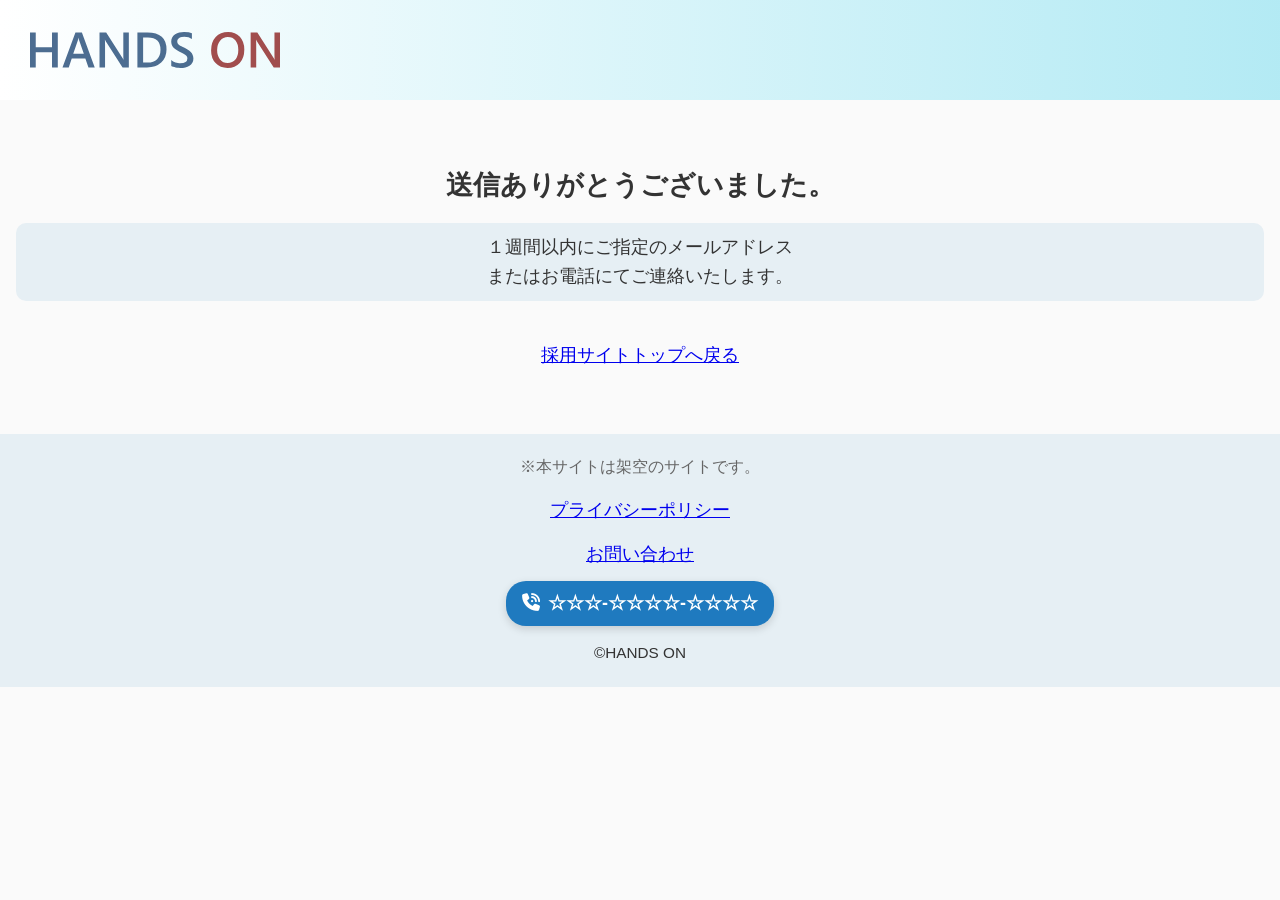
<file: thanks.html>
<!DOCTYPE html>
<html lang="ja">

<head>
	<meta charset="UTF-8">
	<meta name="viewport" content="width=device-width, initial-scale=1.0">
	<meta name="description" content="HANDS ON 採用サイトへの送信が完了しました。ご連絡ありがとうございます。内容を確認のうえ、担当者よりご連絡いたします。">

	<!--OGP-->
	<meta property="og:title" content="未経験歓迎｜HANDS ON 採用サイト">
	<meta property="og:description" content="金属加工の技術を一から学び、将来に活かせるスキルを身につけませんか？未経験から成長できる職場です。">
	<meta property="og:image" content="https://example.com/images/hero.jpg">
	<meta property="og:type" content="website">
	<meta property="og:url" content="https://example.com/">
	<!--OGP-->

	<title>サンクスページ｜HANDS ON</title>
	<link rel="preconnect" href="https://fonts.googleapis.com">
	<link rel="preconnect" href="https://fonts.gstatic.com" crossorigin>
	<link href="https://fonts.googleapis.com/css2?family=Zen+Kaku+Gothic+New&display=swap" rel="stylesheet">
	<link rel="preconnect" href="https://fonts.googleapis.com">
	<link rel="preconnect" href="https://fonts.gstatic.com" crossorigin>
	<link href="https://fonts.googleapis.com/css2?family=Zen+Old+Mincho&display=swap" rel="stylesheet">
	<link rel="stylesheet" href="https://cdnjs.cloudflare.com/ajax/libs/font-awesome/6.5.0/css/all.min.css">
	<link rel="stylesheet" href="css/style.css">
</head>

<body>

	<div class="site-wrapper">

		<header class="site-header">

			<div class="header-inner">

				<a href="/">
					<img src="images/logo.svg" alt="企業ロゴ" width="240" height="64" class="logo">
				</a>

			</div><!--/.header-inner-->

		</header>

		<main class="main-offset">

			<section class="thanks">

				<h1>送信ありがとうございました。</h1>

				<p>
					１週間以内にご指定のメールアドレス<br>
					またはお電話にてご連絡いたします。
				</p>

				<nav class="back-to-top">

					<a href="index.html">採用サイトトップへ戻る</a>

				</nav>

			</section>

		</main>

		<footer class="site-footer">

			<aside>※本サイトは架空のサイトです。</aside>

			<nav class="footer-nav">
				<ul>
					<li><a href="privacy-policy.html">プライバシーポリシー</a></li>
					<li><a href="contact.html">お問い合わせ</a></li>
					<li>
						<a href="tel:☆☆☆☆☆☆☆☆☆☆☆" class="tel-icon">
							<i class="fa-solid fa-phone-volume"></i>
							<span>☆☆☆-☆☆☆☆-☆☆☆☆</span>
						</a>
					</li>
				</ul>
			</nav>

			<small>&copy;HANDS&nbsp;ON</small>

		</footer><!--/.site-footer-->

	</div><!--/.site-wrapper-->

</body>

</html>
</file>
<file: css/style.css>
@charset "utf-8";

*,
*::before,
*::after {
	box-sizing: border-box;
	margin: 0;
	padding: 0;
}

/*全体・共通 SPファースト*/

html {
	font-size: 14px;
}

html,
body {
	width: 100%;
	overflow-x: hidden;
	margin: 0;
	padding: 0;
}

body {
	font-family:
		-apple-system,
		/* Safari (mac/iOS) */
		BlinkMacSystemFont,
		/* Chrome/Edge (mac) */
		"Hiragino Sans",
		/* mac日本語 */
		"Hiragino Kaku Gothic ProN",
		"Noto Sans JP",
		/* Android / fallback */
		"Yu Gothic",
		/* Windows */
		"Meiryo",
		/* 旧Windows */
		sans-serif;
	background-color: #fafafa;
	line-height: 1.6;
	color: #333;
}

.site-wrapper {
	max-width: 1280px;
	margin: 0 auto;
}

section {
	margin-top: 32px;
}

.section-container {
	background-color: rgba(0, 120, 180, 0.08);
	padding: 16px 0;
}

h2 {
	text-align: center;
	font-family: "Zen Kaku Gothic New", sans-serif;
	font-weight: 400;
	font-style: normal;
	color: #34495e;
}

.panel {
	background-color: rgba(245, 241, 237, 0.5);
	padding: 12px 10px;
	border-radius: 5px;
	box-shadow: 0 2px 8px rgba(0, 0, 0, 0.08);
	max-width: 360px;
	width: 100%;
	margin: 0 auto;
}

/*header*/

.site-header {
	background: linear-gradient(to right,
			rgba(255, 255, 255, 0.9),
			rgba(171, 232, 243, 0.9));
	position: fixed;
	max-width: 1280px;
	width: 100%;
	top: 0;
	z-index: 1000;
	height: 80px;
}

.header-inner {
	max-width: 1280px;
	width: 100%;
	height: 100%;
	display: flex;
	justify-content: space-between;
	align-items: center;
	padding: 0 20px;
	padding-left: 0;
}

.logo {
	width: 200px;
	height: auto;
	display: block;
	margin-left: 16px;
}

/*CTA*/

.nav-cta a {
	font-size: 1.5rem;
	text-decoration: none;
	padding: 10px 20px;
	color: #fff;
	border-radius: 30px;
	background: linear-gradient(45deg, #ff7e5f, #feb47b);
	box-shadow: 0 5px 15px rgba(0, 0, 0, 0.2);
	transition: all 0.3s ease;
}

/*ヒーロイメージ*/

.section-hero {
	padding-top: 80px;
	margin-top: 0;
}

.section-hero img {
	display: block;
	width: 100%;
	height: auto;
	max-width: 100%;
}

.hero-copy {
	margin: 32px 0;
	font-style: italic;
	background: rgba(0, 120, 180, 0.08);
	border-radius: 12px;
	padding: 10px 0;
}

.hero-copy h1 {
	display: flex;
	flex-direction: column;
	align-items: center;
	line-height: 1.2;
}

.h1-line1,
.h1-line2 {
	display: inline-block;
}

.h1-line1 {
	transform: translateX(-30px);
	font-size: 1.5rem;
	font-family: "Zen Old Mincho", serif;
	font-weight: 500;
	text-shadow: 0 1px 2px rgba(0, 0, 0, 0.1);
	color: #34495e;
}

.h1-line2 {
	align-self: flex-end;
	transform: translateX(-5px);
	font-size: 1.5rem;
	font-family: "Zen Kaku Gothic New", sans-serif;
	font-weight: 700;
	color: #1f7abf;
	text-shadow: 0 1px 1px rgba(0, 0, 0, 0.08);
}

/*HANDS ONの紹介*/

.company-visuals {
	display: flex;
	flex-direction: column;
	align-items: center;
	margin-bottom: 16px;
	gap: 16px;
}

.img-box {
	aspect-ratio: 4 / 3;
}

.img-box img,
.img-box iframe {
	display: block;
	width: 100%;
	height: 100%;
	object-fit: cover;
}

.company-text p {
	padding-bottom: 8px;
}

/*業務内容*/

.job-text {
	margin-bottom: 16px;
}

.job-img-container {
	display: flex;
	flex-direction: column;
	align-items: center;
	margin-bottom: 16px;
}

.job-img {
	margin-bottom: 16px;
}

.job-img img {
	display: block;
	width: 100%;
	height: auto;
}

/*金属加工のメリット・魅力*/

.benefits-text {
	text-align: center;
	margin-bottom: 16px;
}

.icon img {
	width: 50px;
	height: auto;
}

.benefits-list {
	list-style: none;
	padding-left: 28px;
}

.benefits-list li {
	position: relative;
	padding-left: 15px;
}

.benefits-list li::before {
	content: "✓";
	position: absolute;
	left: 0;
	top: 0;
	color: #0a20e2;
	font-weight: bold;
}

/*よくある質問*/

.question {
	margin-top: 12px;
}

.span-q {
	color: #C0392B;
	padding-right: 5px;
	font-weight: bold;
}

.answer {
	margin-top: 12px;
	margin-bottom: 24px;
}

.span-a {
	color: #E74C3C;
	padding-right: 5px;
	font-weight: bold;
}

.span-answer {
	font-weight: bold;
}

/*採用までの流れ*/

.flow-list {
	text-align: center;
}

.flow-item h3 {
	letter-spacing: 0.2em;
	margin-top: 6px;
}

.flow-item p {
	margin-top: 6px;
}

.step {
	display: inline-block;
	padding: 4px 12px;
	border-radius: 20px;
	background-color: rgba(76, 150, 187, 0.15);
	font-weight: bold;
	font-size: 1rem;
	color: #1f7abf;
}

.flow-item {
	position: relative;
	padding-bottom: 40px;
}

.flow-item:not(:last-child)::after {
	content: "";
	position: absolute;
	bottom: 16px;
	left: 50%;
	transform: translateX(-50%);
	width: 0;
	height: 0;
	border-left: 8px solid transparent;
	border-right: 8px solid transparent;
	border-top: 12px solid #1f7abf;
}


/*募集要項*/

/*募集要項 アコーディオン*/

/* 全体 */

.recruit-header {
	display: grid;
	grid-template-columns: 1fr auto 1fr;
	align-items: center;
}

.recruit-header h2 {
	grid-column: 2;
	text-align: center;
}

/* トグルボタン */
.recruit-toggle {
	grid-column: 3;
	justify-self: start;
	width: 40px;
	height: 40px;
	background: none;
	border: none;
	cursor: pointer;
}

/* 三角アイコン */
.recruit-toggle .triangle {
	display: block;
	width: 0;
	height: 0;
	margin: auto;
	border-left: 8px solid transparent;
	border-right: 8px solid transparent;
	border-top: 10px solid #333;
	transition: transform 0.3s ease;
}

/* 中身（初期：閉じる） */
.recruit-body {
	max-height: 0;
	overflow: hidden;
	transition: max-height 0.4s ease;
	display: flex;
	justify-content: center;
}

/*開いた状態*/

.section-recruit.is-open .recruit-body {
	max-height: 2000px;
}

.section-recruit.is-open .recruit-toggle .triangle {
	transform: rotate(180deg);
}

.recruit-inner {
	padding: 16px 0;
}

/*dl / dt / dd 見た目調整*/

.recruit-list {
	margin: 0;
}

.recruit-list dt {
	font-weight: bold;
	margin-bottom: 6px;
}

.recruit-list dd {
	margin: 0;
	padding-left: 8px;
	line-height: 1.7;
	margin-bottom: 16px;
}

.recruit-list .note {
	font-size: 0.875rem;
	color: #666;
}

/*footer*/

.site-footer {
	margin-top: 32px;
	padding: 20px 12px;
	background-color: rgba(0, 120, 180, 0.08);
	text-align: center;
}

.site-footer small {
	font-size: 0.85rem;
}

.site-footer aside {
	font-size: 0.9rem;
	color: #666;
}

.footer-nav {
	margin: 12px 0;
}

.footer-nav li {
	margin: 8px 0;
	list-style: none;
}

.footer-nav a:not(.tel-icon) {
	display: inline-block;
	padding: 4px 0;
}

.footer-tel {
	margin-top: 10px;
}

.tel-text {
	font-size: 0.95rem;
	margin-bottom: 2px;
}

.tel-time {
	display: block;
	font-size: 0.8rem;
	color: #666;
	margin-bottom: 6px;
}

.tel-icon {
	display: inline-flex;
	align-items: center;
	gap: 8px;
	padding: 8px 16px;
	background: #1f7abf;
	color: #fff;
	border-radius: 20px;
	text-decoration: none;
	font-weight: bold;
	box-shadow: 0 3px 8px rgba(0, 0, 0, 0.15);
}

.tel-icon:active {
	transform: scale(0.96);
}

/*その他ページのheader被り回避・共通*/

.main-offset {
	padding-top: 80px;
}

/*privacy-policy*/

.privacy-policy {
	line-height: 1.6;
}

.privacy-policy section {
	padding: 0 16px;
}

.privacy-policy p,
.privacy-policy ol {
	margin-bottom: 16px;
}

.privacy-policy h1 {
	margin-bottom: 16px;
}

.privacy-policy h2 {
	margin: 16px 0;
}

.privacy-policy ol {
	padding-left: 1.5em;
}

.privacy-policy ol li {
	margin-bottom: 8px;
}

.privacy-policy li>ol {
	margin-top: 8px;
}

.policy-end {
	text-align: right;
	margin-right: 1.5em;
}

.back-to-top {
	text-align: center;
	margin: 32px 0;
}

.back-to-top a {
	font-size: 1rem;
	text-decoration: underline;
}

/*問い合わせ・応募フォームのページ 共通*/

.contact {
	padding: 0 16px;
}

.contact h1 {
	margin-bottom: 32px;
}

.required {
	color: #E74C3C;
	font-size: 0.75rem;
	margin-left: 6px;
}

/* フォーム共通 */
.contact-form input,
.contact-form textarea {
	width: 100%;
	font-size: 1rem;
	font-family: inherit;
	padding: 8px 4px;
	background: transparent;
	color: #333;
}

/* --- アンダーバー入力欄 --- */
.contact-form input {
	border: none;
	border-bottom: 2px solid #ccc;
	border-radius: 0;
	outline: none;
}

/* フォーカス時 */
.contact-form input:focus {
	border-bottom-color: #1f7abf;
}

/* プレースホルダー */
.contact-form input::placeholder {
	color: #aaa;
}

/* textarea は少しだけ別扱い（好み） */
.contact-form textarea {
	border: 1px solid #ccc;
	border-radius: 4px;
}

.contact-form textarea:focus {
	border-color: #1f7abf;
	outline: none;
}

.form-group {
	margin-bottom: 20px;
}

.form-group label {
	display: block;
	margin-bottom: 6px;
	font-size: 0.9rem;
	color: #555;
}

.form-actions {
	text-align: center;
	margin-bottom: 32px;
}

.form-actions button {
	display: inline-block;
	width: 100%;
	max-width: 200px;
	padding: 12px 16px;
	font-size: 1.3rem;
	background-color: #1f7abf;
	color: #fff;
	border: none;
	border-radius: 4px;
	cursor: pointer;
}

/*フォームの入力エラーの表示 応募・問い合わせ共通*/

.error-message {
	color: #d93025;
	font-size: 0.875rem;
	margin-top: 4px;
	display: none;
}

.form-group.has-error .error-message {
	display: block;
	animation: glow 1.5s ease-in-out infinite;
}

@keyframes glow {
	0% {
		text-shadow: 0 0 0 rgba(217, 48, 37, 0.0);
	}

	50% {
		text-shadow: 0 0 6px rgba(217, 48, 37, 0.6);
	}

	100% {
		text-shadow: 0 0 0 rgba(217, 48, 37, 0.0);
	}
}

.form-group.has-error input,
.form-group.has-error textarea {
	border-color: #d93025;
}

/*入力内容確認画面*/

.confirm {
	padding: 16px;
	background: #f5f5f5;
	border-radius: 8px;
	max-width: 600px;
	margin: 40px auto;
	text-align: center;
}

.confirm ul {
	list-style: none;
	padding: 0;
}

.confirm li {
	margin-bottom: 12px;
}

.confirm button {
	margin-right: 12px;
	padding: 8px 16px;
	border: none;
	border-radius: 4px;
	background-color: #054ac9;
	color: #fff;
	cursor: pointer;
	font-size: 1.1rem;
}

.confirm-actions {
	display: flex;
	justify-content: center;
	gap: 32px;
}

.confirm h2 {
	padding-top: 80px;
}

.confirm p {
	margin-bottom: 16px;
}

.confirm-textarea {
	width: 100%;
	min-height: 150px;
	padding: 12px;
	border: 1px solid #ccc;
	border-radius: 4px;
	background: #f9f9f9;
	white-space: pre-wrap;
	word-wrap: break-word;
	text-align: left;
}

/*応募フォーム*/

.contact p {
	margin-bottom: 16px;
}

/*サンクスページ*/

.thanks {
	padding: 0 16px;
}

.thanks h1 {
	text-align: center;
	margin-bottom: 16px;
	font-size: 1.5rem;
}

.thanks p {
	background-color: rgba(0, 120, 180, 0.08);
	padding: 10px 16px;
	border-radius: 10px;
	text-align: center;
}

/*レスポンシブ  タブレット min-width767px*/

@media screen and (min-width: 767px) {

	/*全体・共通*/

	html {
		font-size: 16px;
	}

	.panel {
		padding: 12px 10px;
		border-radius: 5px;
		box-shadow: 0 2px 8px rgba(0, 0, 0, 0.08);
		max-width: 450px;
		margin-bottom: 20px;
	}

	h2 {
		font-size: 1.5rem;
	}

	section {
		margin-top: 48px;
	}

	/*header*/

	.logo {
		margin-left: 24px;
	}

	/*CTA*/

	.nav-cta a {
		margin-right: 16px;
	}

	/*ヒーロイメージ*/

	.h1-line1,
	.h1-line2 {
		font-size: 1.8rem;
	}

	.h1-line1 {
		transform: translateX(-100px);
	}

	.h1-line2 {
		transform: translateX(-15px);
	}

	/*金属加工のメリット・魅力*/

	.icon img {
		width: 70px;
		height: auto;
	}

	.benefits-list {
		list-style: none;
		padding-left: 50px;
	}

	/*募集要項*/

	.recruit-toggle .triangle {
		border-left: 10px solid transparent;
		border-right: 10px solid transparent;
		border-top: 12px solid #333;
	}

	/*footer*/

	.site-footer {
		margin-top: 48px;
	}

	.tel-icon {
		pointer-events: none;
		cursor: default;
	}

}

/*レスポンシブ PC min-width1024px*/

@media screen and (min-width: 1024px) {

	/*全体・共通*/

	html {
		font-size: 18px;
	}

	section {
		margin-top: 64px;
	}

	h2 {
		font-size: 1.8rem;
	}

	.panel {
		padding: 12px 10px;
		max-width: 1000px;
	}

	figcaption {
		text-align: center;
	}

	/*header*/

	.site-header {
		height: 100px;
	}

	.logo {
		width: 250px;
		margin-left: 30px;
	}

	/*CTA*/

	.nav-cta a {
		font-size: 1.8rem;
		margin-right: 25px;
	}

	.nav-cta a:hover {
		transform: translateY(-3px);
		box-shadow: 0 8px 20px rgba(0, 0, 0, 0.5);
		opacity: 0.95;
	}

	.nav-cta a:active {
		transform: translateY(1px);
		box-shadow: 0 4px 10px rgba(0, 0, 0, 0.2);
	}

	/*ヒーロイメージ*/

	.section-hero {
		padding-top: 100px;
	}

	.hero-copy {
		margin: 64px 0;
	}

	.hero-copy h1 {
		line-height: 1.2;
	}

	.h1-line1,
	.h1-line2 {
		font-size: 2rem;
	}

	.h1-line1 {
		transform: translateX(-200px);
	}

	.h1-line2 {
		transform: translateX(-100px);
	}

	.site-footer {
		margin-top: 64px;
	}

	/*HANDS ONの紹介*/

	.company-visuals {
		flex-direction: row;
		justify-content: center;
		gap: 40px;
		padding: 0 40px;
	}

	.company-img {
		flex: 6;
	}

	.map {
		flex: 4;
	}

	.company-img.panel,
	.map.panel {
		max-width: none;
	}

	/*業務内容*/

	.job-text {
		max-width: 800px;
		margin: 0 auto 24px;
	}

	.job-row {
		display: flex;
		justify-content: center;
		gap: 25px;
		margin-bottom: 16px;
	}

	.job-img {
		width: 100%;
		max-width: 300px;
	}

	.job-img img {
		display: block;
		width: 100%;
		height: auto;
	}

	/*金属加工のメリット・魅力*/

	.section-benefits .panel {
		display: flex;
		align-items: flex-start;
		gap: 24px;
		max-width: 700px;
		padding: 24px;
	}

	.icon img {
		width: 80px;
		height: auto;
	}

	.benefits-list {
		flex: 1;
	}

	.section-benefits .panel:first-child {
		display: block;
		width: fit-content;
		max-width: 600px;
		margin: 0 auto 24px;
		padding: 10px 12px;
	}

	.benefits-text {
		text-align: center;
		margin: 0;
	}

	/*よくある質問*/

	.qa-inner {
		max-width: 700px;
		margin: 0 auto;
	}

	.qa-inner .question {
		margin-top: 24px;
	}

	.qa-inner .answer {
		margin-bottom: 24px;
	}

	/*その他ページのheader被り回避・共通*/

	.main-offset {
		padding-top: 100px;
	}

	/*privacy-policy*/

	.privacy-policy {
		line-height: 1.9;
	}

	.privacy-policy p {
		margin-bottom: 20px;
	}

	.privacy-policy ol {
		margin-bottom: 20px;
		padding-left: 2em;
	}

	.privacy-policy ol li {
		margin-bottom: 10px;
	}

	.privacy-policy li>ol {
		margin-top: 10px;
	}

	.privacy-policy h1 {
		margin-bottom: 24px;
	}

	.privacy-policy h2 {
		margin: 32px 0 16px;
	}

	.policy-end {
		margin-top: 32px;
	}

	.back-to-top {
		margin-top: 40px;
	}

	/*問い合わせ・応募フォームのページ 共通*/

	.form-actions button {
		transition: all 0.2s ease;
	}

	.form-actions button:hover {
		transform: translateY(-2px);
		box-shadow: 0 10px 18px rgba(0, 0, 0, 0.25);
	}

	.form-actions button:active {
		transform: translateY(1px);
		box-shadow: 0 4px 8px rgba(0, 0, 0, 0.2);
	}

	/*入力内容確認画面*/

	.confirm button {
		transition: all 0.2s ease;
		padding: 10px 18px;
	}

	.confirm button:hover {
		transform: translateY(-1px);
		box-shadow: 0 6px 12px rgba(0, 0, 0, 0.2);
	}

	.confirm button:active {
		transform: translateY(1px);
		box-shadow: 0 3px 6px rgba(0, 0, 0, 0.15);
	}

	.confirm-actions {
		gap: 40px;
	}

}
</file>
